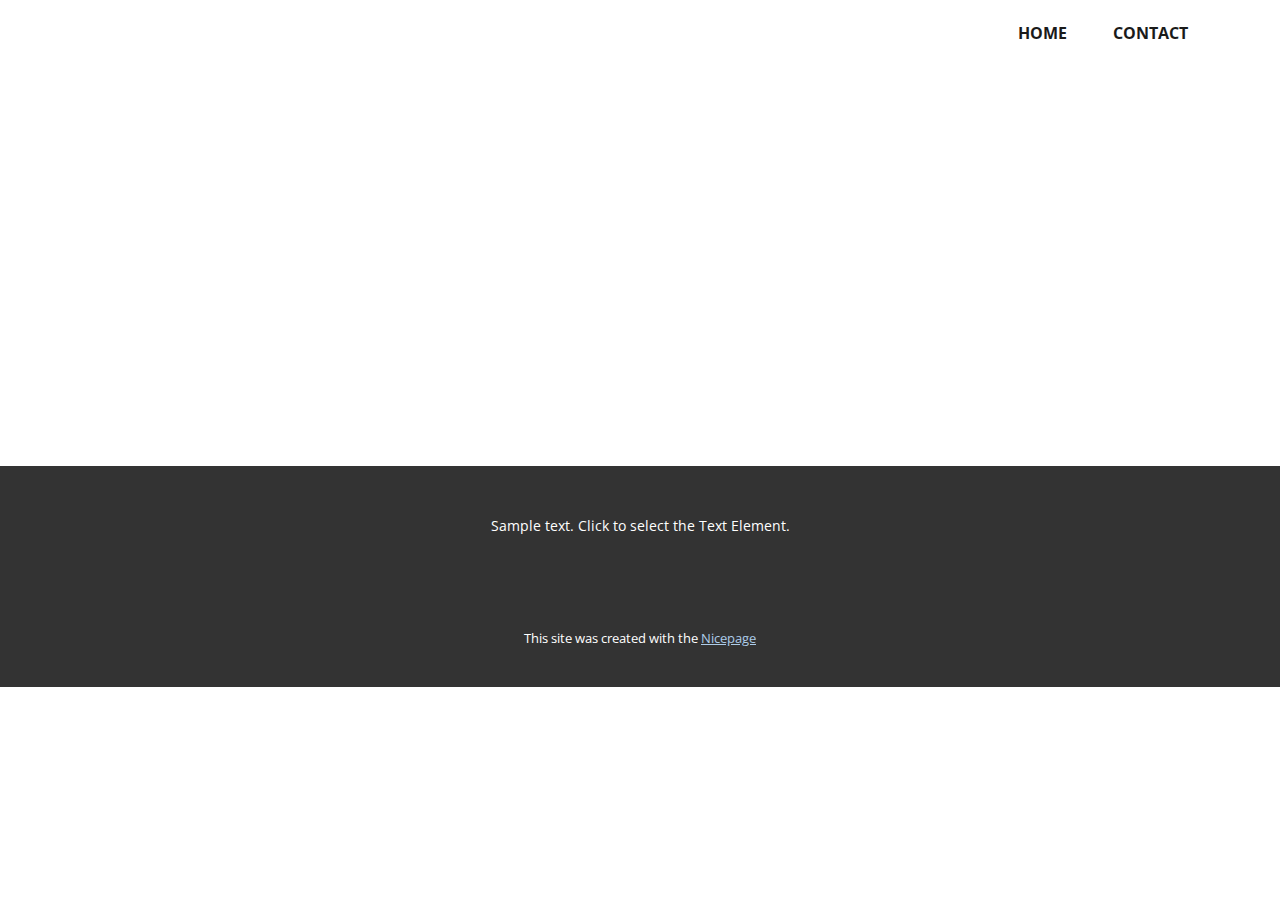
<file: index.html>
<!DOCTYPE html>
<html style="font-size: 16px;" lang="en"><head>
    <meta name="viewport" content="width=device-width, initial-scale=1.0">
    <meta charset="utf-8">
    <meta name="keywords" content="">
    <meta name="description" content="">
    <title>Contact</title>
    <link rel="stylesheet" href="nicepage.css" media="screen">
<link rel="stylesheet" href="index.css" media="screen">
    <script class="u-script" type="text/javascript" src="jquery-1.9.1.min.js" defer=""></script>
    <script class="u-script" type="text/javascript" src="nicepage.js" defer=""></script>
    <meta name="generator" content="Nicepage 7.0.5, nicepage.com">
    <link id="u-theme-google-font" rel="stylesheet" href="https://fonts.googleapis.com/css?family=Roboto:100,100i,300,300i,400,400i,500,500i,700,700i,900,900i|Open+Sans:300,300i,400,400i,500,500i,600,600i,700,700i,800,800i">
    
    
    
    <script type="application/ld+json">{
		"@context": "http://schema.org",
		"@type": "Organization",
		"name": "",
		"url": "/"
}</script>
    <meta name="theme-color" content="#478ac9">
    <meta property="og:title" content="Contact">
    <meta property="og:type" content="website">
    <link rel="canonical" href="/">
  <meta data-intl-tel-input-cdn-path="intlTelInput/"></head>
  <body data-home-page="https://website6391614.nicepage.io/Contact.html?version=7bfa036c-c065-f48a-5ef8-d8e83d94a46c" data-home-page-title="Contact" data-path-to-root="./" data-include-products="false" class="u-body u-xl-mode" data-lang="en"><header class="u-clearfix u-header u-header" id="sec-8c52"><div class="u-clearfix u-sheet u-valign-middle u-sheet-1">
        <nav class="u-menu u-menu-one-level u-offcanvas u-menu-1">
          <div class="menu-collapse" style="font-size: 1rem; letter-spacing: 0px; font-weight: 700; text-transform: uppercase;">
            <a class="u-button-style u-custom-active-border-color u-custom-border u-custom-border-color u-custom-borders u-custom-hover-border-color u-custom-left-right-menu-spacing u-custom-padding-bottom u-custom-text-active-color u-custom-text-color u-custom-text-hover-color u-custom-top-bottom-menu-spacing u-hamburger-link u-nav-link u-text-active-palette-1-base u-text-hover-palette-2-base" href="#">
              <svg class="u-svg-link" viewBox="0 0 24 24"><use xlink:href="#menu-hamburger"></use></svg>
              <svg class="u-svg-content" version="1.1" id="menu-hamburger" viewBox="0 0 16 16" x="0px" y="0px" xmlns:xlink="http://www.w3.org/1999/xlink" xmlns="http://www.w3.org/2000/svg"><g><rect y="1" width="16" height="2"></rect><rect y="7" width="16" height="2"></rect><rect y="13" width="16" height="2"></rect>
</g></svg>
            </a>
          </div>
          <div class="u-custom-menu u-nav-container">
            <ul class="u-nav u-spacing-2 u-unstyled u-nav-1"><li class="u-nav-item"><a class="u-border-2 u-border-active-grey-90 u-border-hover-grey-50 u-button-style u-nav-link u-text-active-grey-90 u-text-grey-90 u-text-hover-grey-90" href="#" style="padding: 10px 20px;">Home</a>
</li><li class="u-nav-item"><a class="u-border-2 u-border-active-grey-90 u-border-hover-grey-50 u-button-style u-nav-link u-text-active-grey-90 u-text-grey-90 u-text-hover-grey-90" href="https://wa.me/+21271465148" style="padding: 10px 20px;">contact</a>
</li></ul>
          </div>
          <div class="u-custom-menu u-nav-container-collapse">
            <div class="u-black u-container-style u-inner-container-layout u-opacity u-opacity-95 u-sidenav">
              <div class="u-inner-container-layout u-sidenav-overflow">
                <div class="u-menu-close"></div>
                <ul class="u-align-center u-nav u-popupmenu-items u-unstyled u-nav-2"><li class="u-nav-item"><a class="u-button-style u-nav-link" href="#">Home</a>
</li><li class="u-nav-item"><a class="u-button-style u-nav-link" href="https://wa.me/+21271465148">contact</a>
</li></ul>
              </div>
            </div>
            <div class="u-black u-menu-overlay u-opacity u-opacity-70"></div>
          </div>
        </nav>
      </div></header>
    <section class="u-clearfix u-section-1" id="sec-5f06">
      <div class="u-clearfix u-sheet u-sheet-1"></div>
    </section>
    
    
    
    <footer class="u-align-center u-clearfix u-container-align-center u-footer u-grey-80 u-footer" id="sec-5be5"><div class="u-clearfix u-sheet u-sheet-1">
        <p class="u-small-text u-text u-text-variant u-text-1">Sample text. Click to select the Text Element.</p>
      </div></footer>
    <section class="u-backlink u-clearfix u-grey-80">
      <p class="u-text">
        <span>This site was created with the </span>
        <a class="u-link" href="https://nicepage.com/" target="_blank" rel="nofollow">
          <span>Nicepage</span>
        </a>
      </p>
    </section>
  
</body></html>
</file>
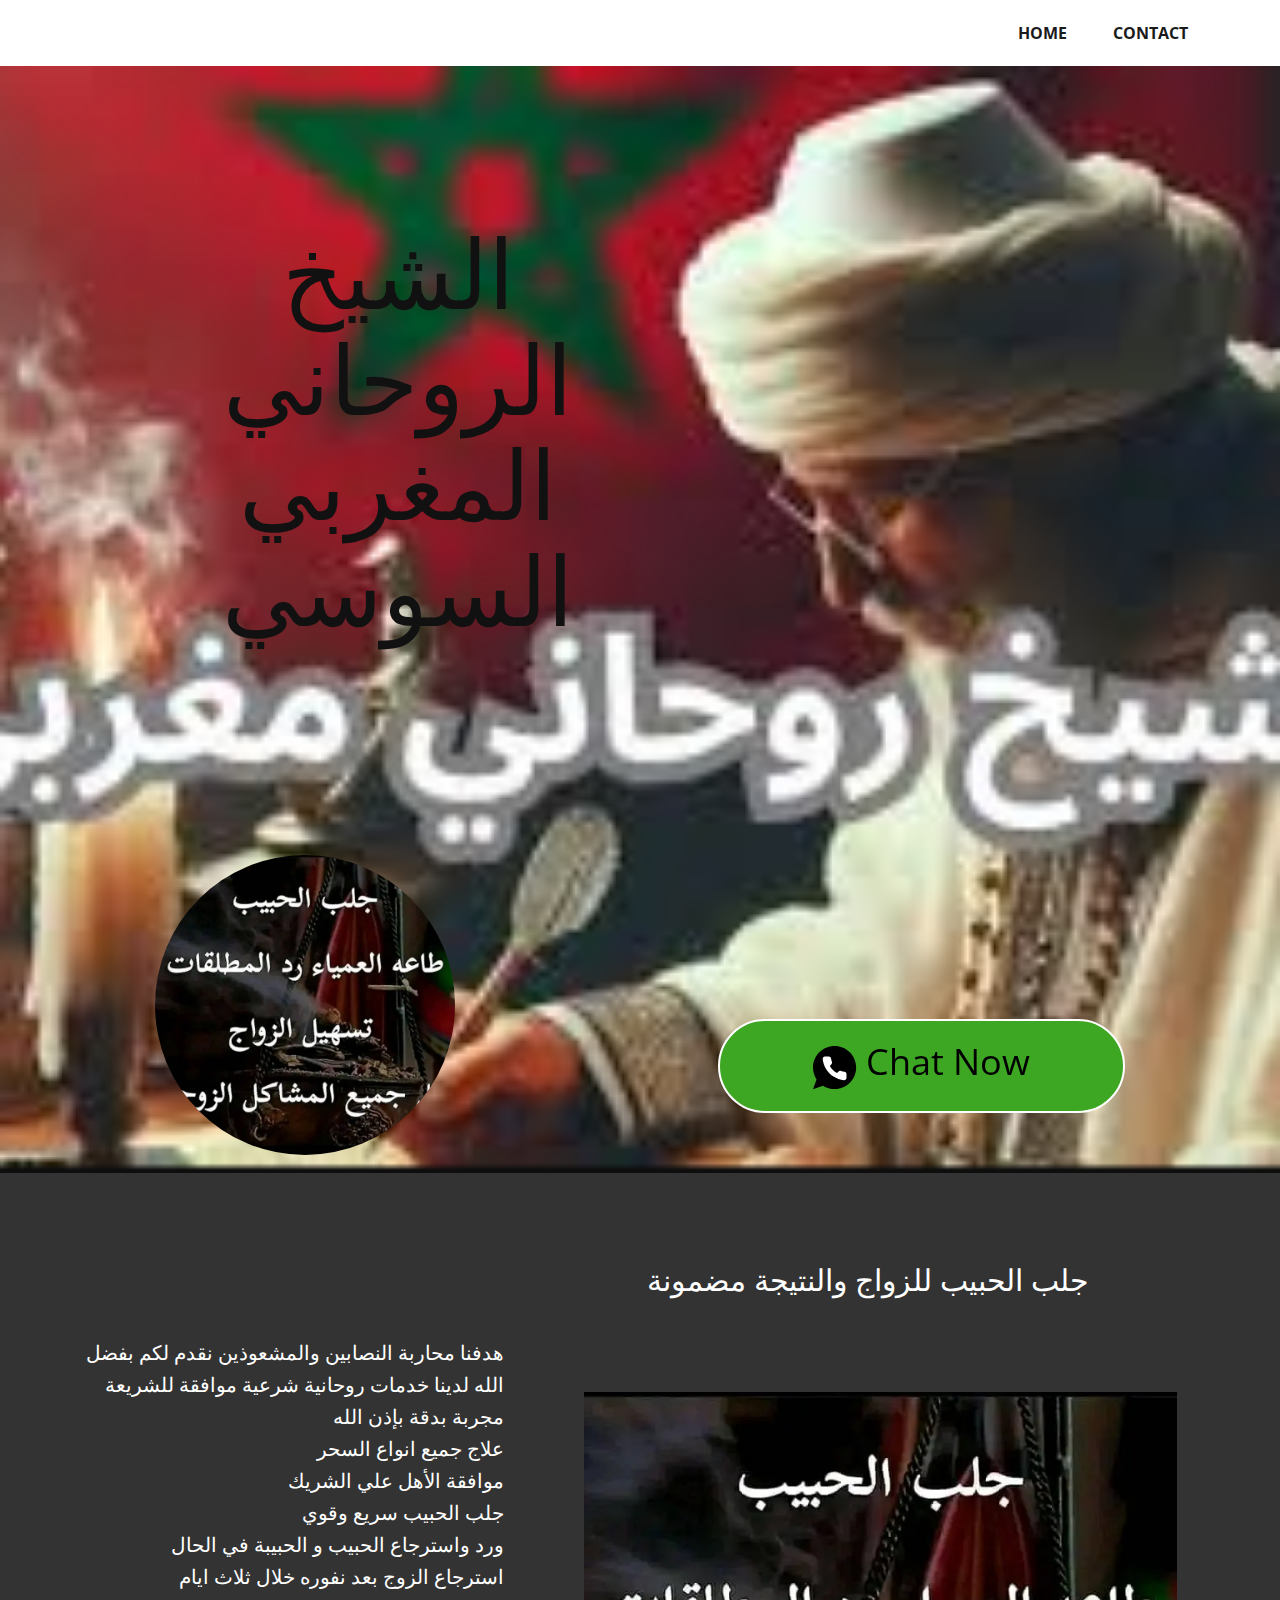
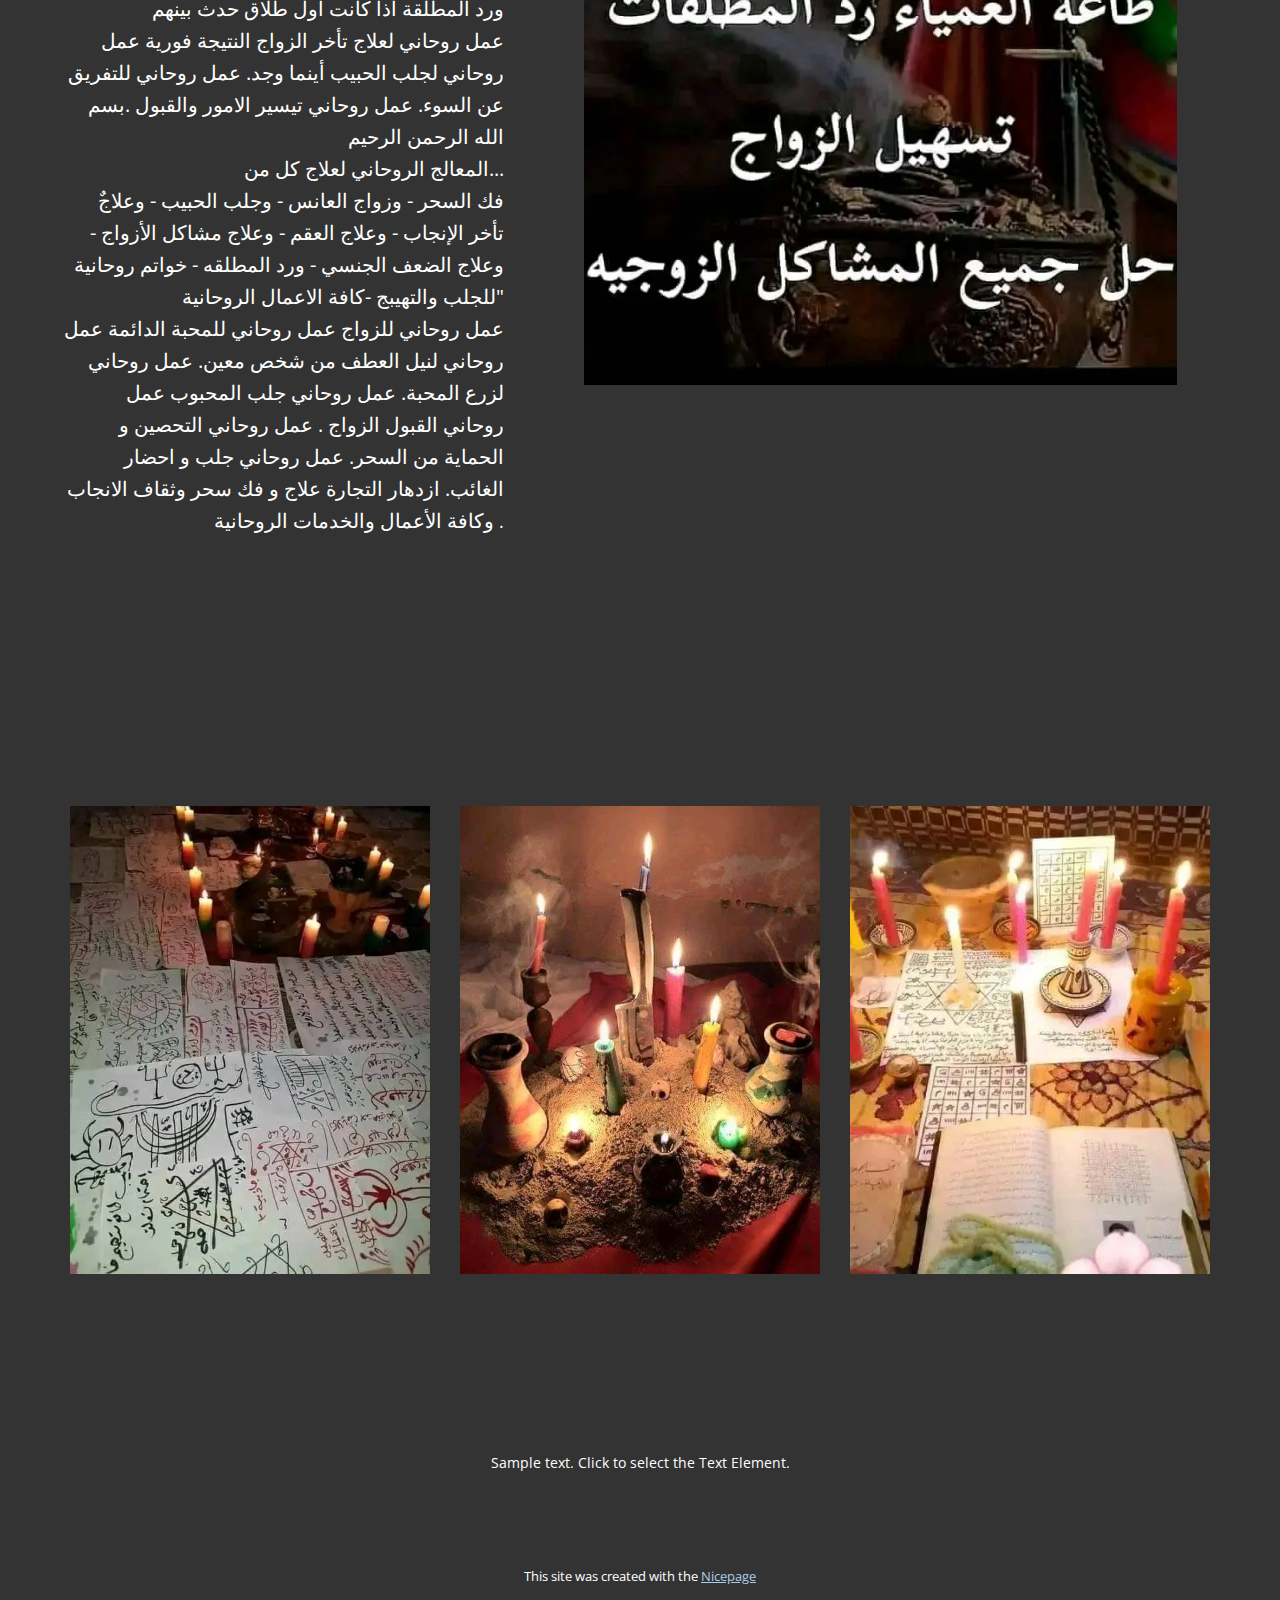
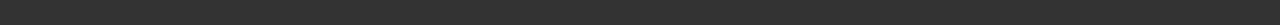
<file: home.html>
<!DOCTYPE html>
<html style="font-size: 16px;" lang="en"><head>
    <meta name="viewport" content="width=device-width, initial-scale=1.0">
    <meta charset="utf-8">
    <meta name="keywords" content="​Sarah Thompson, ​Art in Every Frame">
    <meta name="description" content="">
    <title>home</title>
    <link rel="stylesheet" href="nicepage.css" media="screen">
<link rel="stylesheet" href="home.css" media="screen">
    <script class="u-script" type="text/javascript" src="jquery-1.9.1.min.js" defer=""></script>
    <script class="u-script" type="text/javascript" src="nicepage.js" defer=""></script>
    <meta name="generator" content="Nicepage 7.0.5, nicepage.com">
    <link id="u-theme-google-font" rel="stylesheet" href="https://fonts.googleapis.com/css?family=Roboto:100,100i,300,300i,400,400i,500,500i,700,700i,900,900i|Open+Sans:300,300i,400,400i,500,500i,600,600i,700,700i,800,800i">
    
    
    
    
    
    <script type="application/ld+json">{
		"@context": "http://schema.org",
		"@type": "Organization",
		"name": ""
}</script>
    <meta name="theme-color" content="#478ac9">
    <meta property="og:title" content="home">
    <meta property="og:type" content="website">
  <meta data-intl-tel-input-cdn-path="intlTelInput/"></head>
  <body data-path-to-root="./" data-include-products="false" class="u-body u-xl-mode" data-lang="en"><header class="u-clearfix u-header u-header" id="sec-8c52"><div class="u-clearfix u-sheet u-valign-middle u-sheet-1">
        <nav class="u-menu u-menu-one-level u-offcanvas u-menu-1">
          <div class="menu-collapse" style="font-size: 1rem; letter-spacing: 0px; font-weight: 700; text-transform: uppercase;">
            <a class="u-button-style u-custom-active-border-color u-custom-border u-custom-border-color u-custom-borders u-custom-hover-border-color u-custom-left-right-menu-spacing u-custom-padding-bottom u-custom-text-active-color u-custom-text-color u-custom-text-hover-color u-custom-top-bottom-menu-spacing u-hamburger-link u-nav-link u-text-active-palette-1-base u-text-hover-palette-2-base" href="#">
              <svg class="u-svg-link" viewBox="0 0 24 24"><use xlink:href="#menu-hamburger"></use></svg>
              <svg class="u-svg-content" version="1.1" id="menu-hamburger" viewBox="0 0 16 16" x="0px" y="0px" xmlns:xlink="http://www.w3.org/1999/xlink" xmlns="http://www.w3.org/2000/svg"><g><rect y="1" width="16" height="2"></rect><rect y="7" width="16" height="2"></rect><rect y="13" width="16" height="2"></rect>
</g></svg>
            </a>
          </div>
          <div class="u-custom-menu u-nav-container">
            <ul class="u-nav u-spacing-2 u-unstyled u-nav-1"><li class="u-nav-item"><a class="u-border-2 u-border-active-grey-90 u-border-hover-grey-50 u-button-style u-nav-link u-text-active-grey-90 u-text-grey-90 u-text-hover-grey-90" href="#" style="padding: 10px 20px;">Home</a>
</li><li class="u-nav-item"><a class="u-border-2 u-border-active-grey-90 u-border-hover-grey-50 u-button-style u-nav-link u-text-active-grey-90 u-text-grey-90 u-text-hover-grey-90" href="https://wa.me/+21271465148" style="padding: 10px 20px;">contact</a>
</li></ul>
          </div>
          <div class="u-custom-menu u-nav-container-collapse">
            <div class="u-black u-container-style u-inner-container-layout u-opacity u-opacity-95 u-sidenav">
              <div class="u-inner-container-layout u-sidenav-overflow">
                <div class="u-menu-close"></div>
                <ul class="u-align-center u-nav u-popupmenu-items u-unstyled u-nav-2"><li class="u-nav-item"><a class="u-button-style u-nav-link" href="#">Home</a>
</li><li class="u-nav-item"><a class="u-button-style u-nav-link" href="https://wa.me/+21271465148">contact</a>
</li></ul>
              </div>
            </div>
            <div class="u-black u-menu-overlay u-opacity u-opacity-70"></div>
          </div>
        </nav>
      </div></header>
    <section class="u-clearfix u-image u-section-1" id="sec-2c8a">
      <div class="u-clearfix u-sheet u-sheet-1">
        <h1 class="u-align-center u-text u-text-1" data-animation-name="customAnimationIn" data-animation-duration="2000" data-animation-delay="0"> الشيخ الروحاني المغربي السوسي<a href="https://site21314529.nicepage.io/?gtm_debug=1732120938212#" class="u-active-none u-border-none u-btn u-button-style u-hover-none u-none u-text-palette-1-base u-btn-1"></a>
        </h1>
        <img class="u-image u-image-circle u-preserve-proportions u-image-1" src="images/1446-05-1411.42.28_25cbf0f3.jpg" alt="" data-image-width="720" data-image-height="720">
        <div class="u-align-center u-border-2 u-border-white u-container-align-center u-container-style u-custom-color-1 u-group u-radius u-shape-round u-group-1" data-animation-name="customAnimationIn" data-animation-duration="2000" data-animation-delay="0">
          <div class="u-container-layout u-valign-middle u-container-layout-1">
            <a href="https://wa.me/+21271465148" class="u-active-none u-btn u-button-style u-hover-none u-none u-text-black u-text-hover-palette-2-base u-btn-2"><span class="u-icon u-icon-1"><svg xmlns="http://www.w3.org/2000/svg" xmlns:xlink="http://www.w3.org/1999/xlink" version="1.1" xml:space="preserve" class="u-svg-content" viewBox="0 0 512 512" x="0px" y="0px" style="width: 1em; height: 1em;"><path style="fill:currentColor;" d="M256,0C114.617,0,0,114.617,0,256c0,52.03,15.563,100.414,42.231,140.818L0,512l119.128-39.706  C158.72,497.399,205.639,512,256,512c141.383,0,256-114.617,256-256S397.383,0,256,0z"></path><path style="fill:#FFFFFF;" d="M397.233,335.078V377.6c0.062,15.66-12.606,28.398-28.292,28.469c-0.892,0-1.783-0.035-2.675-0.115  c-43.705-4.74-85.689-19.641-122.571-43.52c-34.313-21.76-63.409-50.803-85.222-85.054c-24.002-36.979-38.938-79.086-43.599-122.898  c-1.412-15.59,10.108-29.378,25.732-30.791c0.847-0.062,1.686-0.106,2.534-0.106h42.611c14.257-0.141,26.412,10.293,28.407,24.382  c1.801,13.612,5.138,26.968,9.94,39.83c3.902,10.364,1.404,22.042-6.391,29.908l-18.035,17.999  c20.215,35.487,49.664,64.874,85.221,85.054l18.035-17.999c7.883-7.786,19.588-10.275,29.97-6.382  c12.888,4.802,26.271,8.13,39.91,9.922C387.09,308.312,397.594,320.689,397.233,335.078z"></path></svg></span>&nbsp;Chat Now
            </a>
          </div>
        </div>
      </div>
    </section>
    <section class="u-clearfix u-grey-80 u-section-2" id="sec-37a1">
      <div class="u-clearfix u-sheet u-valign-middle u-sheet-1">
        <div class="data-layout-selected u-clearfix u-expanded-width u-layout-wrap u-layout-wrap-1">
          <div class="u-layout">
            <div class="u-layout-row">
              <div class="u-container-style u-layout-cell u-size-24 u-layout-cell-1">
                <div class="u-container-layout u-container-layout-1">
                  <p class="u-align-right u-text u-text-1">
                    <span style="font-size: 1.25rem;"> هدفنا محاربة النصابين والمشعوذين نقدم لكم بفضل الله لدينا خدمات روحانية شرعية موافقة للشريعة مجربة بدقة بإذن الله<br>علاج جميع انواع السحر<br>موافقة الأهل علي الشريك<br>جلب الحبيب سريع وقوي<br>ورد واسترجاع الحبيب و الحبيبة في الحال<br>استرجاع الزوج بعد نفوره خلال ثلاث ايام<br>ورد المطلقة اذا كانت اول طلاق حدث بينهم<br>عمل روحاني لعلاج تأخر الزواج النتيجة فورية عمل روحاني لجلب الحبيب أينما وجد. عمل روحاني للتفريق عن السوء. عمل روحاني تيسير الامور والقبول .بسم الله الرحمن الرحيم<br>المعالج الروحاني لعلاج كل من...<br>ٌفك السحر - وزواج العانس - وجلب الحبيب - وعلاج تأخر الإنجاب - وعلاج العقم - وعلاج مشاكل الأزواج - وعلاج الضعف الجنسي - ورد المطلقه -&nbsp;خواتم روحانية للجلب والتهيبج -كافة الاعمال الروحانية"<br>عمل روحاني للزواج عمل روحاني للمحبة الدائمة عمل روحاني لنيل العطف من شخص معين. عمل روحاني لزرع المحبة. عمل روحاني جلب المحبوب عمل روحاني القبول الزواج . عمل روحاني التحصين و الحماية من السحر. عمل روحاني جلب و احضار الغائب. ازدهار التجارة علاج و فك سحر وثقاف الانجاب وكافة الأعمال والخدمات الروحانية
                    </span>.<span style="font-size: 1.25rem;"></span>
                  </p>
                </div>
              </div>
              <div class="u-align-right u-container-align-right u-container-style u-layout-cell u-size-36 u-layout-cell-2">
                <div class="u-container-layout u-container-layout-2">
                  <p class="u-align-center u-text u-text-2"> جلب الحبيب للزواج والنتيجة مضمونة</p>
                  <img class="u-image u-image-default u-preserve-proportions u-image-1" src="images/1446-05-1411.42.28_25cbf0f3.jpg" alt="" data-image-width="720" data-image-height="720">
                </div>
              </div>
            </div>
          </div>
        </div>
      </div>
    </section>
    <section class="u-clearfix u-grey-80 u-section-3" id="sec-fb99">
      <div class="u-clearfix u-sheet u-sheet-1">
        <div class="u-expanded-width u-gallery u-layout-grid u-lightbox u-no-transition u-show-text-none u-gallery-1">
          <div class="u-gallery-inner u-gallery-inner-1">
            <div class="u-effect-hover-zoom u-gallery-item">
              <div class="u-back-slide" data-image-width="540" data-image-height="720">
                <img class="u-back-image u-expanded" src="images/1446-05-1411.42.28_d764c1e7.jpg">
              </div>
              <div class="u-over-slide u-shading u-over-slide-1"></div>
            </div>
            <div class="u-effect-hover-zoom u-gallery-item">
              <div class="u-back-slide" data-image-width="540" data-image-height="720">
                <img class="u-back-image u-expanded" src="images/1446-05-1411.42.29_d849a8c4.jpg">
              </div>
              <div class="u-over-slide u-shading u-over-slide-2"></div>
            </div>
            <div class="u-effect-hover-zoom u-gallery-item">
              <div class="u-back-slide" data-image-width="720" data-image-height="540">
                <img class="u-back-image u-expanded" src="images/1446-05-1411.42.29_555c2f8a.jpg">
              </div>
              <div class="u-over-slide u-shading u-over-slide-3"></div>
            </div>
          </div>
        </div>
      </div>
    </section>
    
    
    
    <footer class="u-align-center u-clearfix u-container-align-center u-footer u-grey-80 u-footer" id="sec-5be5"><div class="u-clearfix u-sheet u-sheet-1">
        <p class="u-small-text u-text u-text-variant u-text-1">Sample text. Click to select the Text Element.</p>
      </div></footer>
    <section class="u-backlink u-clearfix u-grey-80">
      <p class="u-text">
        <span>This site was created with the </span>
        <a class="u-link" href="https://nicepage.com/" target="_blank" rel="nofollow">
          <span>Nicepage</span>
        </a>
      </p>
    </section>
  
</body></html>
</file>
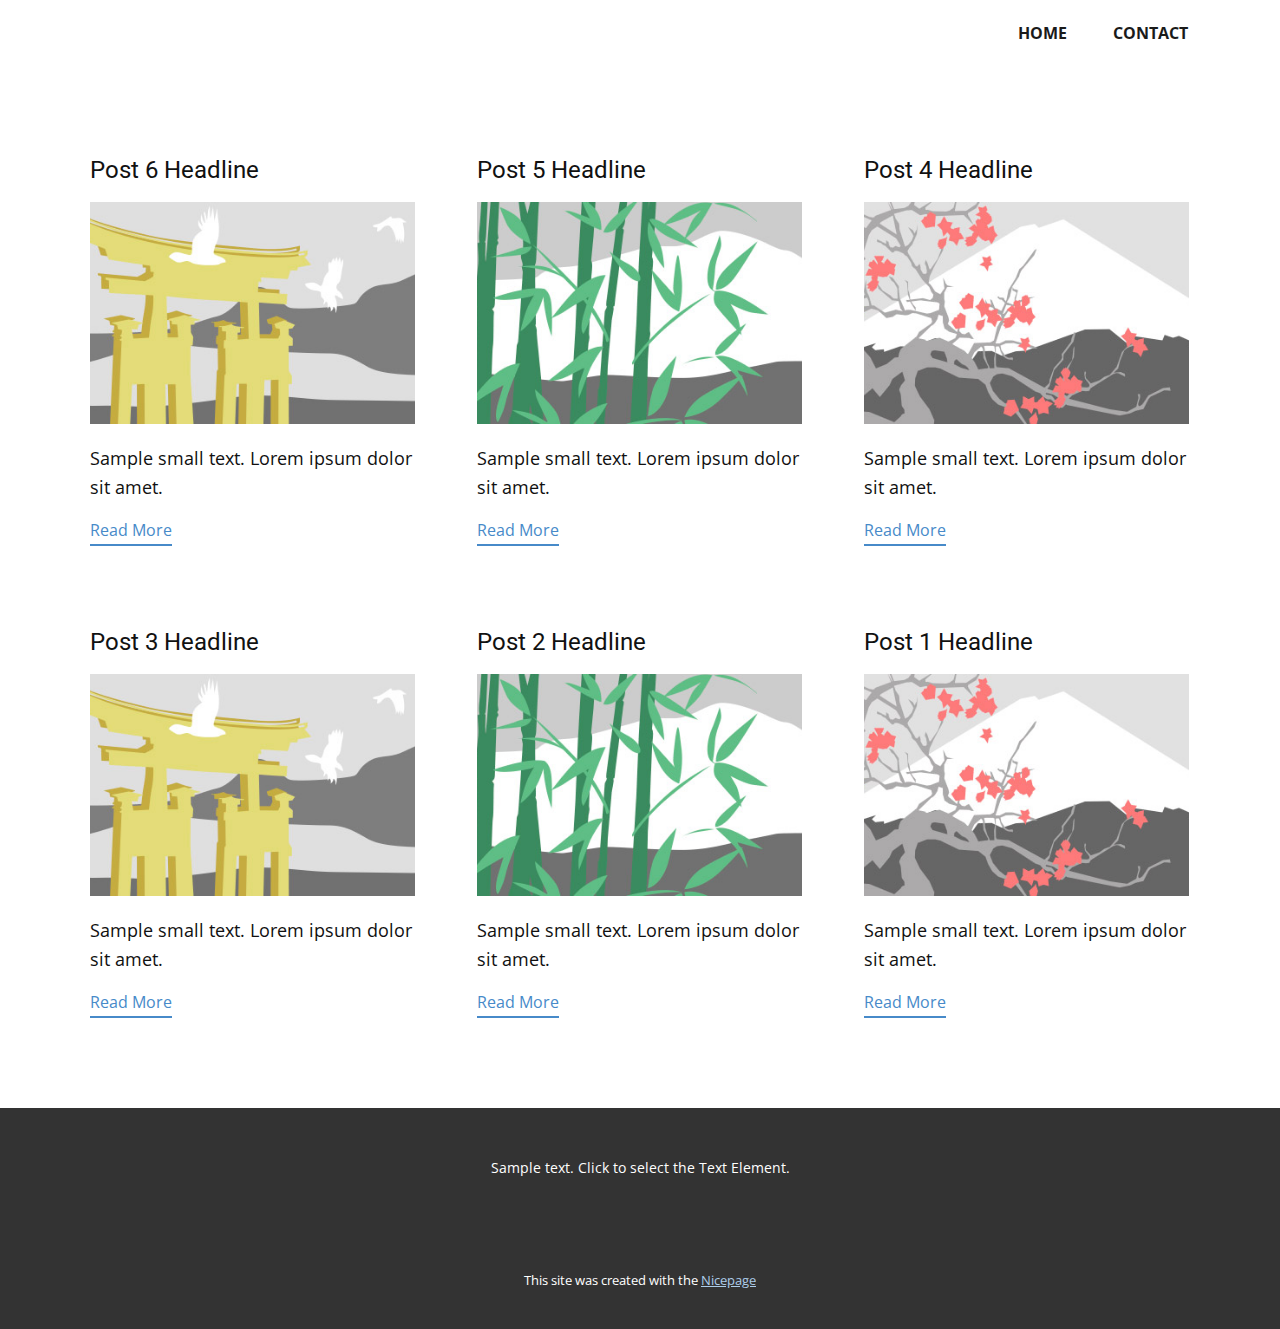
<file: blog/blog.html>
<!DOCTYPE html>
<html style="font-size: 16px;" lang="en"><head>
    <meta name="viewport" content="width=device-width, initial-scale=1.0">
    <meta charset="utf-8">
    <meta name="keywords" content="">
    <meta name="description" content="">
    <title>Blog</title>
    <link rel="stylesheet" href="../nicepage.css" media="screen">
<link rel="stylesheet" href="../Blog-Template.css" media="screen">
    <script class="u-script" type="text/javascript" src="../jquery-1.9.1.min.js" defer=""></script>
    <script class="u-script" type="text/javascript" src="../nicepage.js" defer=""></script>
    <meta name="generator" content="Nicepage 7.0.5, nicepage.com">
    <link id="u-theme-google-font" rel="stylesheet" href="https://fonts.googleapis.com/css?family=Roboto:100,100i,300,300i,400,400i,500,500i,700,700i,900,900i|Open+Sans:300,300i,400,400i,500,500i,600,600i,700,700i,800,800i">
    
    
    
    <script type="application/ld+json">{
		"@context": "http://schema.org",
		"@type": "Organization",
		"name": ""
}</script>
    <meta name="theme-color" content="#478ac9">
  <meta data-intl-tel-input-cdn-path="intlTelInput/"></head>
  <body data-path-to-root="./" data-include-products="false" class="u-body u-xl-mode" data-lang="en"><header class="u-clearfix u-header u-header" id="sec-8c52"><div class="u-clearfix u-sheet u-valign-middle u-sheet-1">
        <nav class="u-menu u-menu-one-level u-offcanvas u-menu-1">
          <div class="menu-collapse" style="font-size: 1rem; letter-spacing: 0px; font-weight: 700; text-transform: uppercase;">
            <a class="u-button-style u-custom-active-border-color u-custom-border u-custom-border-color u-custom-borders u-custom-hover-border-color u-custom-left-right-menu-spacing u-custom-padding-bottom u-custom-text-active-color u-custom-text-color u-custom-text-hover-color u-custom-top-bottom-menu-spacing u-hamburger-link u-nav-link u-text-active-palette-1-base u-text-hover-palette-2-base" href="#">
              <svg class="u-svg-link" viewBox="0 0 24 24"><use xlink:href="#menu-hamburger"></use></svg>
              <svg class="u-svg-content" version="1.1" id="menu-hamburger" viewBox="0 0 16 16" x="0px" y="0px" xmlns:xlink="http://www.w3.org/1999/xlink" xmlns="http://www.w3.org/2000/svg"><g><rect y="1" width="16" height="2"></rect><rect y="7" width="16" height="2"></rect><rect y="13" width="16" height="2"></rect>
</g></svg>
            </a>
          </div>
          <div class="u-custom-menu u-nav-container">
            <ul class="u-nav u-spacing-2 u-unstyled u-nav-1"><li class="u-nav-item"><a class="u-border-2 u-border-active-grey-90 u-border-hover-grey-50 u-button-style u-nav-link u-text-active-grey-90 u-text-grey-90 u-text-hover-grey-90" href="#" style="padding: 10px 20px;">Home</a>
</li><li class="u-nav-item"><a class="u-border-2 u-border-active-grey-90 u-border-hover-grey-50 u-button-style u-nav-link u-text-active-grey-90 u-text-grey-90 u-text-hover-grey-90" href="https://wa.me/+21271465148" style="padding: 10px 20px;">contact</a>
</li></ul>
          </div>
          <div class="u-custom-menu u-nav-container-collapse">
            <div class="u-black u-container-style u-inner-container-layout u-opacity u-opacity-95 u-sidenav">
              <div class="u-inner-container-layout u-sidenav-overflow">
                <div class="u-menu-close"></div>
                <ul class="u-align-center u-nav u-popupmenu-items u-unstyled u-nav-2"><li class="u-nav-item"><a class="u-button-style u-nav-link" href="#">Home</a>
</li><li class="u-nav-item"><a class="u-button-style u-nav-link" href="https://wa.me/+21271465148">contact</a>
</li></ul>
              </div>
            </div>
            <div class="u-black u-menu-overlay u-opacity u-opacity-70"></div>
          </div>
        </nav>
      </div></header>
    <section class="u-clearfix u-section-1" id="sec-714f">
      <div class="u-clearfix u-sheet u-valign-middle u-sheet-1"><!--blog--><!--blog_options_json--><!--{"type":"Recent","source":"","tags":"","count":""}--><!--/blog_options_json-->
        <div class="u-blog u-expanded-width u-repeater u-repeater-1"><!--blog_post-->
          <div class="u-blog-post u-container-style u-repeater-item u-white u-repeater-item-1">
            <div class="u-container-layout u-similar-container u-valign-top u-container-layout-1"><!--blog_post_header-->
              <h4 class="u-blog-control u-text u-text-1">
                <a class="u-post-header-link" href="../blog/post-5.html">Post 6 Headline</a>
              </h4><!--/blog_post_header--><!--blog_post_image-->
              <a class="u-post-header-link" href="../blog/post-5.html"><img alt="" class="u-blog-control u-expanded-width u-image u-image-default u-image-1" src="../images/8ad73f3c.jpeg"></a><!--/blog_post_image--><!--blog_post_content-->
              <div class="u-blog-control u-post-content u-text u-text-2 fr-view">Sample small text. Lorem ipsum dolor sit amet.</div><!--/blog_post_content--><!--blog_post_readmore-->
              <a href="../blog/post-5.html" class="u-blog-control u-border-2 u-border-palette-1-base u-btn u-btn-rectangle u-button-style u-none u-btn-1"><!--blog_post_readmore_content--><!--options_json--><!--{"content":"","defaultValue":"Read More"}--><!--/options_json-->Read More<!--/blog_post_readmore_content--></a><!--/blog_post_readmore-->
            </div>
          </div><div class="u-blog-post u-container-style u-repeater-item u-video-cover u-white">
            <div class="u-container-layout u-similar-container u-valign-top u-container-layout-2"><!--blog_post_header-->
              <h4 class="u-blog-control u-text u-text-3">
                <a class="u-post-header-link" href="../blog/post-4.html">Post 5 Headline</a>
              </h4><!--/blog_post_header--><!--blog_post_image-->
              <a class="u-post-header-link" href="../blog/post-4.html"><img alt="" class="u-blog-control u-expanded-width u-image u-image-default u-image-2" src="../images/68f64b9d.jpeg"></a><!--/blog_post_image--><!--blog_post_content-->
              <div class="u-blog-control u-post-content u-text u-text-4 fr-view">Sample small text. Lorem ipsum dolor sit amet.</div><!--/blog_post_content--><!--blog_post_readmore-->
              <a href="../blog/post-4.html" class="u-blog-control u-border-2 u-border-palette-1-base u-btn u-btn-rectangle u-button-style u-none u-btn-2"><!--blog_post_readmore_content--><!--options_json--><!--{"content":"","defaultValue":"Read More"}--><!--/options_json-->Read More<!--/blog_post_readmore_content--></a><!--/blog_post_readmore-->
            </div>
          </div><div class="u-blog-post u-container-style u-repeater-item u-video-cover u-white">
            <div class="u-container-layout u-similar-container u-valign-top u-container-layout-3"><!--blog_post_header-->
              <h4 class="u-blog-control u-text u-text-5">
                <a class="u-post-header-link" href="../blog/post-3.html">Post 4 Headline</a>
              </h4><!--/blog_post_header--><!--blog_post_image-->
              <a class="u-post-header-link" href="../blog/post-3.html"><img alt="" class="u-blog-control u-expanded-width u-image u-image-default u-image-3" src="../images/0fd3416c.jpeg"></a><!--/blog_post_image--><!--blog_post_content-->
              <div class="u-blog-control u-post-content u-text u-text-6 fr-view">Sample small text. Lorem ipsum dolor sit amet.</div><!--/blog_post_content--><!--blog_post_readmore-->
              <a href="../blog/post-3.html" class="u-blog-control u-border-2 u-border-palette-1-base u-btn u-btn-rectangle u-button-style u-none u-btn-3"><!--blog_post_readmore_content--><!--options_json--><!--{"content":"","defaultValue":"Read More"}--><!--/options_json-->Read More<!--/blog_post_readmore_content--></a><!--/blog_post_readmore-->
            </div>
          </div><div class="u-blog-post u-container-style u-repeater-item u-white u-repeater-item-1">
            <div class="u-container-layout u-similar-container u-valign-top u-container-layout-1"><!--blog_post_header-->
              <h4 class="u-blog-control u-text u-text-1">
                <a class="u-post-header-link" href="../blog/post-2.html">Post 3 Headline</a>
              </h4><!--/blog_post_header--><!--blog_post_image-->
              <a class="u-post-header-link" href="../blog/post-2.html"><img alt="" class="u-blog-control u-expanded-width u-image u-image-default u-image-1" src="../images/8ad73f3c.jpeg"></a><!--/blog_post_image--><!--blog_post_content-->
              <div class="u-blog-control u-post-content u-text u-text-2 fr-view">Sample small text. Lorem ipsum dolor sit amet.</div><!--/blog_post_content--><!--blog_post_readmore-->
              <a href="../blog/post-2.html" class="u-blog-control u-border-2 u-border-palette-1-base u-btn u-btn-rectangle u-button-style u-none u-btn-1"><!--blog_post_readmore_content--><!--options_json--><!--{"content":"","defaultValue":"Read More"}--><!--/options_json-->Read More<!--/blog_post_readmore_content--></a><!--/blog_post_readmore-->
            </div>
          </div><div class="u-blog-post u-container-style u-repeater-item u-video-cover u-white">
            <div class="u-container-layout u-similar-container u-valign-top u-container-layout-2"><!--blog_post_header-->
              <h4 class="u-blog-control u-text u-text-3">
                <a class="u-post-header-link" href="../blog/post-1.html">Post 2 Headline</a>
              </h4><!--/blog_post_header--><!--blog_post_image-->
              <a class="u-post-header-link" href="../blog/post-1.html"><img alt="" class="u-blog-control u-expanded-width u-image u-image-default u-image-2" src="../images/68f64b9d.jpeg"></a><!--/blog_post_image--><!--blog_post_content-->
              <div class="u-blog-control u-post-content u-text u-text-4 fr-view">Sample small text. Lorem ipsum dolor sit amet.</div><!--/blog_post_content--><!--blog_post_readmore-->
              <a href="../blog/post-1.html" class="u-blog-control u-border-2 u-border-palette-1-base u-btn u-btn-rectangle u-button-style u-none u-btn-2"><!--blog_post_readmore_content--><!--options_json--><!--{"content":"","defaultValue":"Read More"}--><!--/options_json-->Read More<!--/blog_post_readmore_content--></a><!--/blog_post_readmore-->
            </div>
          </div><div class="u-blog-post u-container-style u-repeater-item u-video-cover u-white">
            <div class="u-container-layout u-similar-container u-valign-top u-container-layout-3"><!--blog_post_header-->
              <h4 class="u-blog-control u-text u-text-5">
                <a class="u-post-header-link" href="../blog/post.html">Post 1 Headline</a>
              </h4><!--/blog_post_header--><!--blog_post_image-->
              <a class="u-post-header-link" href="../blog/post.html"><img alt="" class="u-blog-control u-expanded-width u-image u-image-default u-image-3" src="../images/0fd3416c.jpeg"></a><!--/blog_post_image--><!--blog_post_content-->
              <div class="u-blog-control u-post-content u-text u-text-6 fr-view">Sample small text. Lorem ipsum dolor sit amet.</div><!--/blog_post_content--><!--blog_post_readmore-->
              <a href="../blog/post.html" class="u-blog-control u-border-2 u-border-palette-1-base u-btn u-btn-rectangle u-button-style u-none u-btn-3"><!--blog_post_readmore_content--><!--options_json--><!--{"content":"","defaultValue":"Read More"}--><!--/options_json-->Read More<!--/blog_post_readmore_content--></a><!--/blog_post_readmore-->
            </div>
          </div><!--/blog_post--><!--blog_post-->
          <!--/blog_post--><!--blog_post-->
          <!--/blog_post-->
        </div><!--/blog-->
      </div>
    </section>
    
    
    
    <footer class="u-align-center u-clearfix u-container-align-center u-footer u-grey-80 u-footer" id="sec-5be5"><div class="u-clearfix u-sheet u-sheet-1">
        <p class="u-small-text u-text u-text-variant u-text-1">Sample text. Click to select the Text Element.</p>
      </div></footer>
    <section class="u-backlink u-clearfix u-grey-80">
      <p class="u-text">
        <span>This site was created with the </span>
        <a class="u-link" href="https://nicepage.com/" target="_blank" rel="nofollow">
          <span>Nicepage</span>
        </a>
      </p>
    </section>
  
</body></html>
</file>
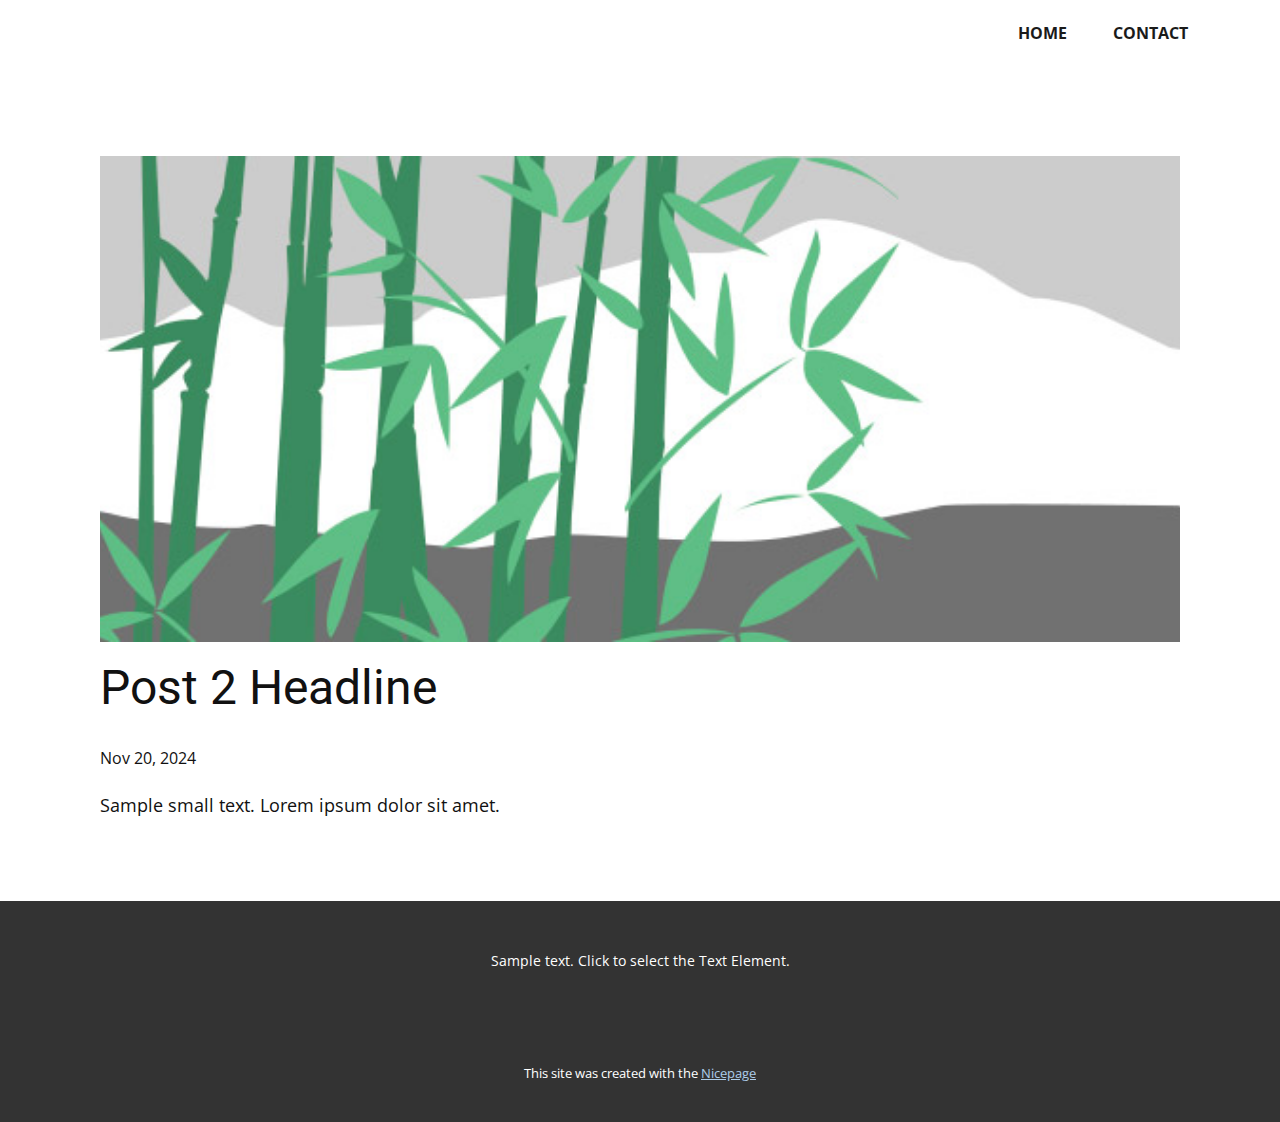
<file: blog/post-1.html>
<!DOCTYPE html>
<html style="font-size: 16px;" lang="en"><head>
    <meta name="viewport" content="width=device-width, initial-scale=1.0">
    <meta charset="utf-8">
    <meta name="keywords" content="Post 1 Headline">
    <meta name="description" content="">
    <title>Post 2 Headline</title>
    <link rel="stylesheet" href="../nicepage.css" media="screen">
<link rel="stylesheet" href="../Post-Template.css" media="screen">
    <script class="u-script" type="text/javascript" src="../jquery-1.9.1.min.js" defer=""></script>
    <script class="u-script" type="text/javascript" src="../nicepage.js" defer=""></script>
    <meta name="generator" content="Nicepage 7.0.5, nicepage.com">
    <link id="u-theme-google-font" rel="stylesheet" href="https://fonts.googleapis.com/css?family=Roboto:100,100i,300,300i,400,400i,500,500i,700,700i,900,900i|Open+Sans:300,300i,400,400i,500,500i,600,600i,700,700i,800,800i">
    
    
    
    <script type="application/ld+json">{
		"@context": "http://schema.org",
		"@type": "Organization",
		"name": ""
}</script>
    <meta name="theme-color" content="#478ac9">
  <meta data-intl-tel-input-cdn-path="intlTelInput/"></head>
  <body data-path-to-root="./" data-include-products="false" class="u-body u-xl-mode" data-lang="en"><header class="u-clearfix u-header u-header" id="sec-8c52"><div class="u-clearfix u-sheet u-valign-middle u-sheet-1">
        <nav class="u-menu u-menu-one-level u-offcanvas u-menu-1">
          <div class="menu-collapse" style="font-size: 1rem; letter-spacing: 0px; font-weight: 700; text-transform: uppercase;">
            <a class="u-button-style u-custom-active-border-color u-custom-border u-custom-border-color u-custom-borders u-custom-hover-border-color u-custom-left-right-menu-spacing u-custom-padding-bottom u-custom-text-active-color u-custom-text-color u-custom-text-hover-color u-custom-top-bottom-menu-spacing u-hamburger-link u-nav-link u-text-active-palette-1-base u-text-hover-palette-2-base" href="#">
              <svg class="u-svg-link" viewBox="0 0 24 24"><use xlink:href="#menu-hamburger"></use></svg>
              <svg class="u-svg-content" version="1.1" id="menu-hamburger" viewBox="0 0 16 16" x="0px" y="0px" xmlns:xlink="http://www.w3.org/1999/xlink" xmlns="http://www.w3.org/2000/svg"><g><rect y="1" width="16" height="2"></rect><rect y="7" width="16" height="2"></rect><rect y="13" width="16" height="2"></rect>
</g></svg>
            </a>
          </div>
          <div class="u-custom-menu u-nav-container">
            <ul class="u-nav u-spacing-2 u-unstyled u-nav-1"><li class="u-nav-item"><a class="u-border-2 u-border-active-grey-90 u-border-hover-grey-50 u-button-style u-nav-link u-text-active-grey-90 u-text-grey-90 u-text-hover-grey-90" href="#" style="padding: 10px 20px;">Home</a>
</li><li class="u-nav-item"><a class="u-border-2 u-border-active-grey-90 u-border-hover-grey-50 u-button-style u-nav-link u-text-active-grey-90 u-text-grey-90 u-text-hover-grey-90" href="https://wa.me/+21271465148" style="padding: 10px 20px;">contact</a>
</li></ul>
          </div>
          <div class="u-custom-menu u-nav-container-collapse">
            <div class="u-black u-container-style u-inner-container-layout u-opacity u-opacity-95 u-sidenav">
              <div class="u-inner-container-layout u-sidenav-overflow">
                <div class="u-menu-close"></div>
                <ul class="u-align-center u-nav u-popupmenu-items u-unstyled u-nav-2"><li class="u-nav-item"><a class="u-button-style u-nav-link" href="#">Home</a>
</li><li class="u-nav-item"><a class="u-button-style u-nav-link" href="https://wa.me/+21271465148">contact</a>
</li></ul>
              </div>
            </div>
            <div class="u-black u-menu-overlay u-opacity u-opacity-70"></div>
          </div>
        </nav>
      </div></header>
    <section class="u-align-center u-clearfix u-section-1" id="sec-a401">
      <div class="u-clearfix u-sheet u-valign-middle-md u-valign-middle-sm u-valign-middle-xs u-sheet-1"><!--post_details--><!--post_details_options_json--><!--{"source":""}--><!--/post_details_options_json--><!--blog_post-->
        <div class="u-container-style u-expanded-width u-post-details u-post-details-1">
          <div class="u-container-layout u-valign-middle u-container-layout-1"><!--blog_post_image-->
            <img alt="" class="u-blog-control u-expanded-width u-image u-image-default u-image-1" src="../images/68f64b9d.jpeg"><!--/blog_post_image--><!--blog_post_header-->
            <h2 class="u-blog-control u-text u-text-1">Post 2 Headline</h2><!--/blog_post_header--><!--blog_post_metadata-->
            <div class="u-blog-control u-metadata u-metadata-1"><!--blog_post_metadata_date-->
              <span class="u-meta-date u-meta-icon">Nov 20, 2024</span><!--/blog_post_metadata_date--><!--blog_post_metadata_category-->
              <!--/blog_post_metadata_category--><!--blog_post_metadata_comments-->
              <!--/blog_post_metadata_comments-->
            </div><!--/blog_post_metadata--><!--blog_post_content-->
            <div class="u-align-justify u-blog-control u-post-content u-text u-text-2 fr-view">
  <p>Sample small text. Lorem ipsum dolor sit amet.</p>
  </div><!--/blog_post_content-->
          </div>
        </div><!--/blog_post--><!--/post_details-->
      </div>
    </section>
    
    
    
    <footer class="u-align-center u-clearfix u-container-align-center u-footer u-grey-80 u-footer" id="sec-5be5"><div class="u-clearfix u-sheet u-sheet-1">
        <p class="u-small-text u-text u-text-variant u-text-1">Sample text. Click to select the Text Element.</p>
      </div></footer>
    <section class="u-backlink u-clearfix u-grey-80">
      <p class="u-text">
        <span>This site was created with the </span>
        <a class="u-link" href="https://nicepage.com/" target="_blank" rel="nofollow">
          <span>Nicepage</span>
        </a>
      </p>
    </section>
  
</body></html>
</file>
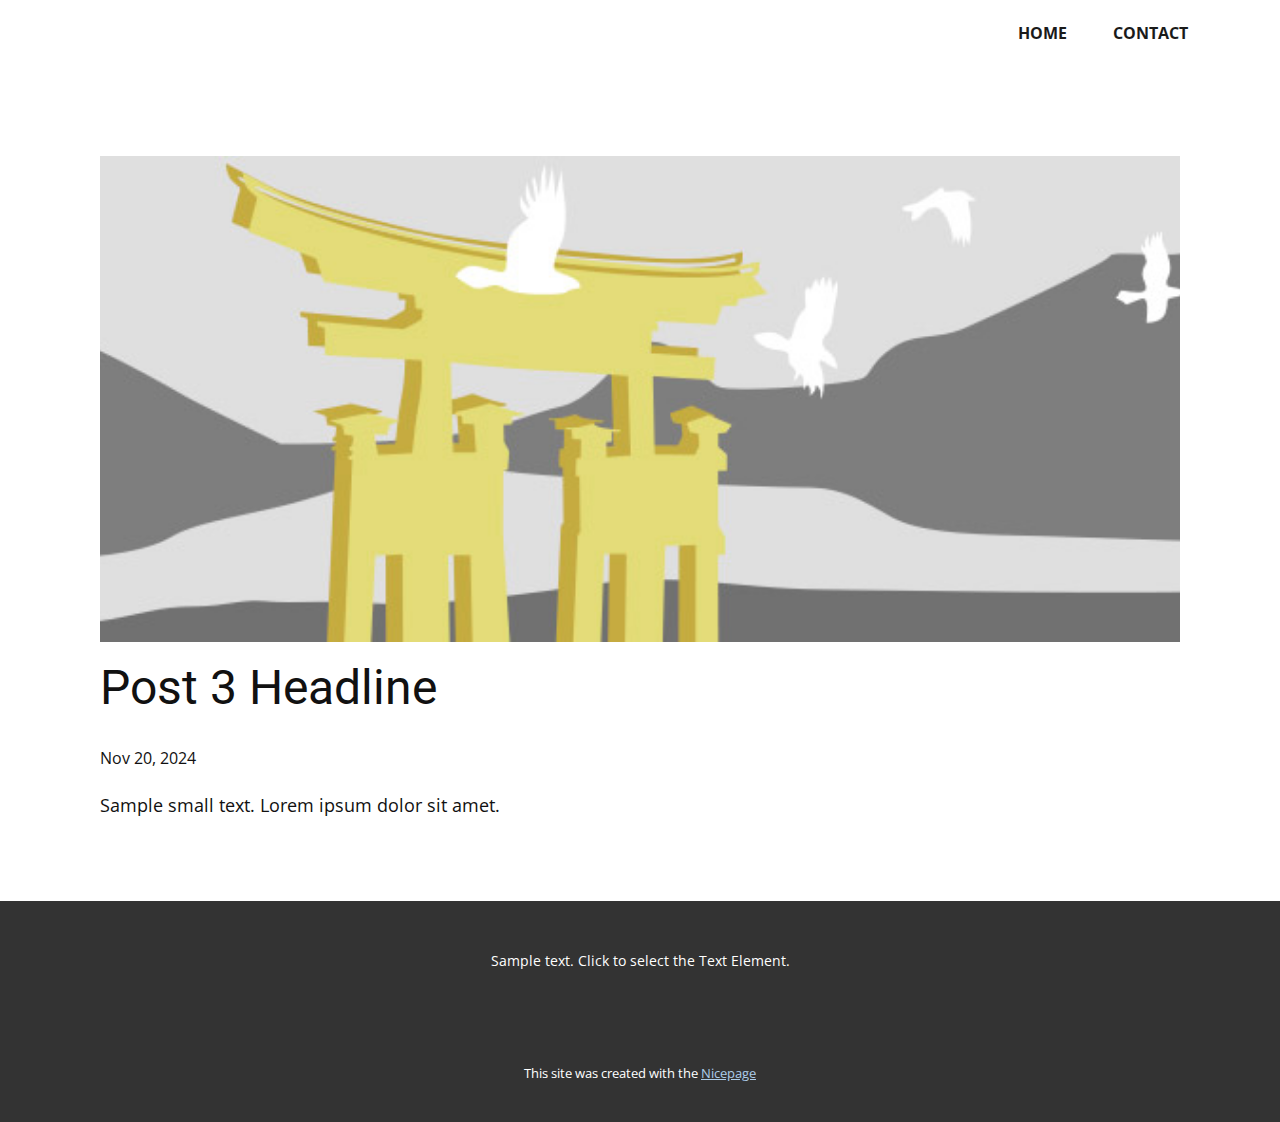
<file: blog/post-2.html>
<!DOCTYPE html>
<html style="font-size: 16px;" lang="en"><head>
    <meta name="viewport" content="width=device-width, initial-scale=1.0">
    <meta charset="utf-8">
    <meta name="keywords" content="Post 1 Headline">
    <meta name="description" content="">
    <title>Post 3 Headline</title>
    <link rel="stylesheet" href="../nicepage.css" media="screen">
<link rel="stylesheet" href="../Post-Template.css" media="screen">
    <script class="u-script" type="text/javascript" src="../jquery-1.9.1.min.js" defer=""></script>
    <script class="u-script" type="text/javascript" src="../nicepage.js" defer=""></script>
    <meta name="generator" content="Nicepage 7.0.5, nicepage.com">
    <link id="u-theme-google-font" rel="stylesheet" href="https://fonts.googleapis.com/css?family=Roboto:100,100i,300,300i,400,400i,500,500i,700,700i,900,900i|Open+Sans:300,300i,400,400i,500,500i,600,600i,700,700i,800,800i">
    
    
    
    <script type="application/ld+json">{
		"@context": "http://schema.org",
		"@type": "Organization",
		"name": ""
}</script>
    <meta name="theme-color" content="#478ac9">
  <meta data-intl-tel-input-cdn-path="intlTelInput/"></head>
  <body data-path-to-root="./" data-include-products="false" class="u-body u-xl-mode" data-lang="en"><header class="u-clearfix u-header u-header" id="sec-8c52"><div class="u-clearfix u-sheet u-valign-middle u-sheet-1">
        <nav class="u-menu u-menu-one-level u-offcanvas u-menu-1">
          <div class="menu-collapse" style="font-size: 1rem; letter-spacing: 0px; font-weight: 700; text-transform: uppercase;">
            <a class="u-button-style u-custom-active-border-color u-custom-border u-custom-border-color u-custom-borders u-custom-hover-border-color u-custom-left-right-menu-spacing u-custom-padding-bottom u-custom-text-active-color u-custom-text-color u-custom-text-hover-color u-custom-top-bottom-menu-spacing u-hamburger-link u-nav-link u-text-active-palette-1-base u-text-hover-palette-2-base" href="#">
              <svg class="u-svg-link" viewBox="0 0 24 24"><use xlink:href="#menu-hamburger"></use></svg>
              <svg class="u-svg-content" version="1.1" id="menu-hamburger" viewBox="0 0 16 16" x="0px" y="0px" xmlns:xlink="http://www.w3.org/1999/xlink" xmlns="http://www.w3.org/2000/svg"><g><rect y="1" width="16" height="2"></rect><rect y="7" width="16" height="2"></rect><rect y="13" width="16" height="2"></rect>
</g></svg>
            </a>
          </div>
          <div class="u-custom-menu u-nav-container">
            <ul class="u-nav u-spacing-2 u-unstyled u-nav-1"><li class="u-nav-item"><a class="u-border-2 u-border-active-grey-90 u-border-hover-grey-50 u-button-style u-nav-link u-text-active-grey-90 u-text-grey-90 u-text-hover-grey-90" href="#" style="padding: 10px 20px;">Home</a>
</li><li class="u-nav-item"><a class="u-border-2 u-border-active-grey-90 u-border-hover-grey-50 u-button-style u-nav-link u-text-active-grey-90 u-text-grey-90 u-text-hover-grey-90" href="https://wa.me/+21271465148" style="padding: 10px 20px;">contact</a>
</li></ul>
          </div>
          <div class="u-custom-menu u-nav-container-collapse">
            <div class="u-black u-container-style u-inner-container-layout u-opacity u-opacity-95 u-sidenav">
              <div class="u-inner-container-layout u-sidenav-overflow">
                <div class="u-menu-close"></div>
                <ul class="u-align-center u-nav u-popupmenu-items u-unstyled u-nav-2"><li class="u-nav-item"><a class="u-button-style u-nav-link" href="#">Home</a>
</li><li class="u-nav-item"><a class="u-button-style u-nav-link" href="https://wa.me/+21271465148">contact</a>
</li></ul>
              </div>
            </div>
            <div class="u-black u-menu-overlay u-opacity u-opacity-70"></div>
          </div>
        </nav>
      </div></header>
    <section class="u-align-center u-clearfix u-section-1" id="sec-a401">
      <div class="u-clearfix u-sheet u-valign-middle-md u-valign-middle-sm u-valign-middle-xs u-sheet-1"><!--post_details--><!--post_details_options_json--><!--{"source":""}--><!--/post_details_options_json--><!--blog_post-->
        <div class="u-container-style u-expanded-width u-post-details u-post-details-1">
          <div class="u-container-layout u-valign-middle u-container-layout-1"><!--blog_post_image-->
            <img alt="" class="u-blog-control u-expanded-width u-image u-image-default u-image-1" src="../images/8ad73f3c.jpeg"><!--/blog_post_image--><!--blog_post_header-->
            <h2 class="u-blog-control u-text u-text-1">Post 3 Headline</h2><!--/blog_post_header--><!--blog_post_metadata-->
            <div class="u-blog-control u-metadata u-metadata-1"><!--blog_post_metadata_date-->
              <span class="u-meta-date u-meta-icon">Nov 20, 2024</span><!--/blog_post_metadata_date--><!--blog_post_metadata_category-->
              <!--/blog_post_metadata_category--><!--blog_post_metadata_comments-->
              <!--/blog_post_metadata_comments-->
            </div><!--/blog_post_metadata--><!--blog_post_content-->
            <div class="u-align-justify u-blog-control u-post-content u-text u-text-2 fr-view">
  <p>Sample small text. Lorem ipsum dolor sit amet.</p>
  </div><!--/blog_post_content-->
          </div>
        </div><!--/blog_post--><!--/post_details-->
      </div>
    </section>
    
    
    
    <footer class="u-align-center u-clearfix u-container-align-center u-footer u-grey-80 u-footer" id="sec-5be5"><div class="u-clearfix u-sheet u-sheet-1">
        <p class="u-small-text u-text u-text-variant u-text-1">Sample text. Click to select the Text Element.</p>
      </div></footer>
    <section class="u-backlink u-clearfix u-grey-80">
      <p class="u-text">
        <span>This site was created with the </span>
        <a class="u-link" href="https://nicepage.com/" target="_blank" rel="nofollow">
          <span>Nicepage</span>
        </a>
      </p>
    </section>
  
</body></html>
</file>
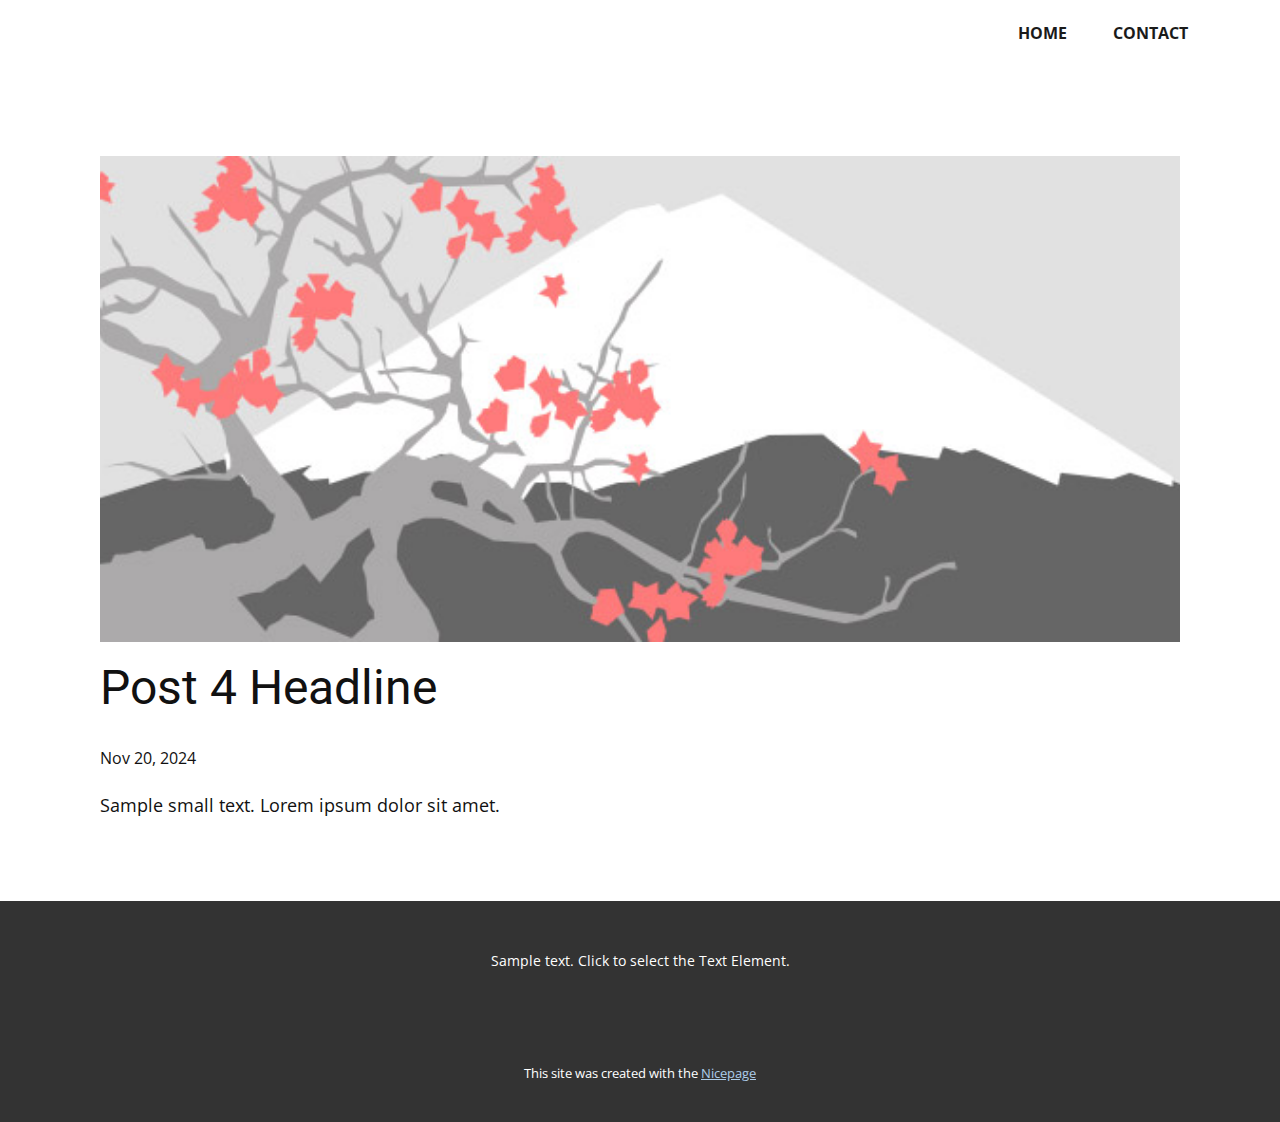
<file: blog/post-3.html>
<!DOCTYPE html>
<html style="font-size: 16px;" lang="en"><head>
    <meta name="viewport" content="width=device-width, initial-scale=1.0">
    <meta charset="utf-8">
    <meta name="keywords" content="Post 1 Headline">
    <meta name="description" content="">
    <title>Post 4 Headline</title>
    <link rel="stylesheet" href="../nicepage.css" media="screen">
<link rel="stylesheet" href="../Post-Template.css" media="screen">
    <script class="u-script" type="text/javascript" src="../jquery-1.9.1.min.js" defer=""></script>
    <script class="u-script" type="text/javascript" src="../nicepage.js" defer=""></script>
    <meta name="generator" content="Nicepage 7.0.5, nicepage.com">
    <link id="u-theme-google-font" rel="stylesheet" href="https://fonts.googleapis.com/css?family=Roboto:100,100i,300,300i,400,400i,500,500i,700,700i,900,900i|Open+Sans:300,300i,400,400i,500,500i,600,600i,700,700i,800,800i">
    
    
    
    <script type="application/ld+json">{
		"@context": "http://schema.org",
		"@type": "Organization",
		"name": ""
}</script>
    <meta name="theme-color" content="#478ac9">
  <meta data-intl-tel-input-cdn-path="intlTelInput/"></head>
  <body data-path-to-root="./" data-include-products="false" class="u-body u-xl-mode" data-lang="en"><header class="u-clearfix u-header u-header" id="sec-8c52"><div class="u-clearfix u-sheet u-valign-middle u-sheet-1">
        <nav class="u-menu u-menu-one-level u-offcanvas u-menu-1">
          <div class="menu-collapse" style="font-size: 1rem; letter-spacing: 0px; font-weight: 700; text-transform: uppercase;">
            <a class="u-button-style u-custom-active-border-color u-custom-border u-custom-border-color u-custom-borders u-custom-hover-border-color u-custom-left-right-menu-spacing u-custom-padding-bottom u-custom-text-active-color u-custom-text-color u-custom-text-hover-color u-custom-top-bottom-menu-spacing u-hamburger-link u-nav-link u-text-active-palette-1-base u-text-hover-palette-2-base" href="#">
              <svg class="u-svg-link" viewBox="0 0 24 24"><use xlink:href="#menu-hamburger"></use></svg>
              <svg class="u-svg-content" version="1.1" id="menu-hamburger" viewBox="0 0 16 16" x="0px" y="0px" xmlns:xlink="http://www.w3.org/1999/xlink" xmlns="http://www.w3.org/2000/svg"><g><rect y="1" width="16" height="2"></rect><rect y="7" width="16" height="2"></rect><rect y="13" width="16" height="2"></rect>
</g></svg>
            </a>
          </div>
          <div class="u-custom-menu u-nav-container">
            <ul class="u-nav u-spacing-2 u-unstyled u-nav-1"><li class="u-nav-item"><a class="u-border-2 u-border-active-grey-90 u-border-hover-grey-50 u-button-style u-nav-link u-text-active-grey-90 u-text-grey-90 u-text-hover-grey-90" href="#" style="padding: 10px 20px;">Home</a>
</li><li class="u-nav-item"><a class="u-border-2 u-border-active-grey-90 u-border-hover-grey-50 u-button-style u-nav-link u-text-active-grey-90 u-text-grey-90 u-text-hover-grey-90" href="https://wa.me/+21271465148" style="padding: 10px 20px;">contact</a>
</li></ul>
          </div>
          <div class="u-custom-menu u-nav-container-collapse">
            <div class="u-black u-container-style u-inner-container-layout u-opacity u-opacity-95 u-sidenav">
              <div class="u-inner-container-layout u-sidenav-overflow">
                <div class="u-menu-close"></div>
                <ul class="u-align-center u-nav u-popupmenu-items u-unstyled u-nav-2"><li class="u-nav-item"><a class="u-button-style u-nav-link" href="#">Home</a>
</li><li class="u-nav-item"><a class="u-button-style u-nav-link" href="https://wa.me/+21271465148">contact</a>
</li></ul>
              </div>
            </div>
            <div class="u-black u-menu-overlay u-opacity u-opacity-70"></div>
          </div>
        </nav>
      </div></header>
    <section class="u-align-center u-clearfix u-section-1" id="sec-a401">
      <div class="u-clearfix u-sheet u-valign-middle-md u-valign-middle-sm u-valign-middle-xs u-sheet-1"><!--post_details--><!--post_details_options_json--><!--{"source":""}--><!--/post_details_options_json--><!--blog_post-->
        <div class="u-container-style u-expanded-width u-post-details u-post-details-1">
          <div class="u-container-layout u-valign-middle u-container-layout-1"><!--blog_post_image-->
            <img alt="" class="u-blog-control u-expanded-width u-image u-image-default u-image-1" src="../images/0fd3416c.jpeg"><!--/blog_post_image--><!--blog_post_header-->
            <h2 class="u-blog-control u-text u-text-1">Post 4 Headline</h2><!--/blog_post_header--><!--blog_post_metadata-->
            <div class="u-blog-control u-metadata u-metadata-1"><!--blog_post_metadata_date-->
              <span class="u-meta-date u-meta-icon">Nov 20, 2024</span><!--/blog_post_metadata_date--><!--blog_post_metadata_category-->
              <!--/blog_post_metadata_category--><!--blog_post_metadata_comments-->
              <!--/blog_post_metadata_comments-->
            </div><!--/blog_post_metadata--><!--blog_post_content-->
            <div class="u-align-justify u-blog-control u-post-content u-text u-text-2 fr-view">
  <p>Sample small text. Lorem ipsum dolor sit amet.</p>
  </div><!--/blog_post_content-->
          </div>
        </div><!--/blog_post--><!--/post_details-->
      </div>
    </section>
    
    
    
    <footer class="u-align-center u-clearfix u-container-align-center u-footer u-grey-80 u-footer" id="sec-5be5"><div class="u-clearfix u-sheet u-sheet-1">
        <p class="u-small-text u-text u-text-variant u-text-1">Sample text. Click to select the Text Element.</p>
      </div></footer>
    <section class="u-backlink u-clearfix u-grey-80">
      <p class="u-text">
        <span>This site was created with the </span>
        <a class="u-link" href="https://nicepage.com/" target="_blank" rel="nofollow">
          <span>Nicepage</span>
        </a>
      </p>
    </section>
  
</body></html>
</file>
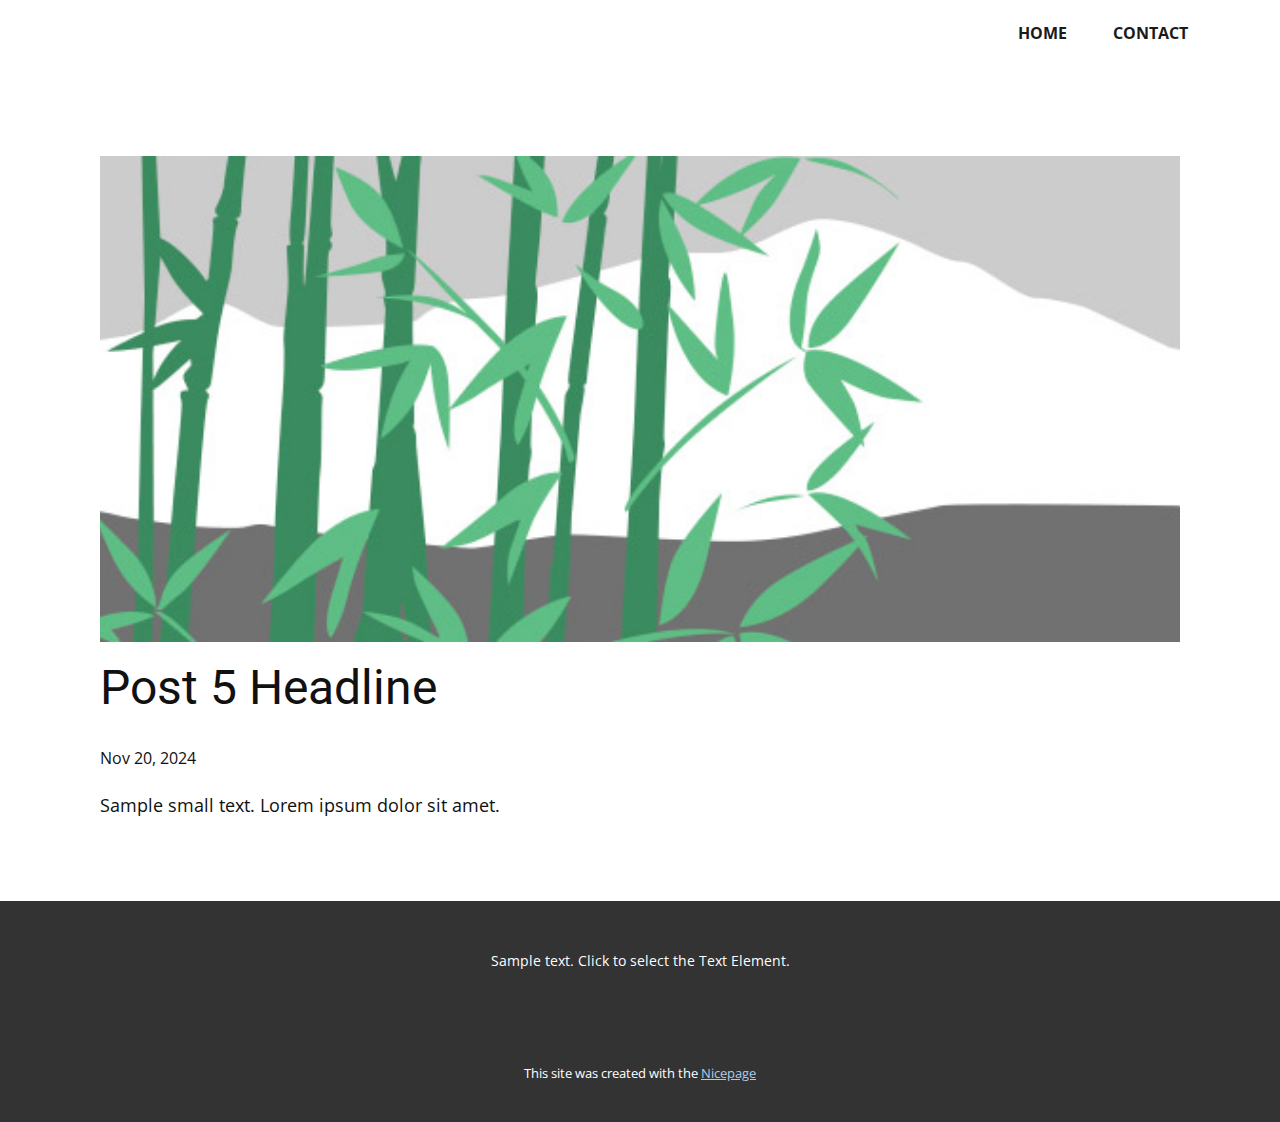
<file: blog/post-4.html>
<!DOCTYPE html>
<html style="font-size: 16px;" lang="en"><head>
    <meta name="viewport" content="width=device-width, initial-scale=1.0">
    <meta charset="utf-8">
    <meta name="keywords" content="Post 1 Headline">
    <meta name="description" content="">
    <title>Post 5 Headline</title>
    <link rel="stylesheet" href="../nicepage.css" media="screen">
<link rel="stylesheet" href="../Post-Template.css" media="screen">
    <script class="u-script" type="text/javascript" src="../jquery-1.9.1.min.js" defer=""></script>
    <script class="u-script" type="text/javascript" src="../nicepage.js" defer=""></script>
    <meta name="generator" content="Nicepage 7.0.5, nicepage.com">
    <link id="u-theme-google-font" rel="stylesheet" href="https://fonts.googleapis.com/css?family=Roboto:100,100i,300,300i,400,400i,500,500i,700,700i,900,900i|Open+Sans:300,300i,400,400i,500,500i,600,600i,700,700i,800,800i">
    
    
    
    <script type="application/ld+json">{
		"@context": "http://schema.org",
		"@type": "Organization",
		"name": ""
}</script>
    <meta name="theme-color" content="#478ac9">
  <meta data-intl-tel-input-cdn-path="intlTelInput/"></head>
  <body data-path-to-root="./" data-include-products="false" class="u-body u-xl-mode" data-lang="en"><header class="u-clearfix u-header u-header" id="sec-8c52"><div class="u-clearfix u-sheet u-valign-middle u-sheet-1">
        <nav class="u-menu u-menu-one-level u-offcanvas u-menu-1">
          <div class="menu-collapse" style="font-size: 1rem; letter-spacing: 0px; font-weight: 700; text-transform: uppercase;">
            <a class="u-button-style u-custom-active-border-color u-custom-border u-custom-border-color u-custom-borders u-custom-hover-border-color u-custom-left-right-menu-spacing u-custom-padding-bottom u-custom-text-active-color u-custom-text-color u-custom-text-hover-color u-custom-top-bottom-menu-spacing u-hamburger-link u-nav-link u-text-active-palette-1-base u-text-hover-palette-2-base" href="#">
              <svg class="u-svg-link" viewBox="0 0 24 24"><use xlink:href="#menu-hamburger"></use></svg>
              <svg class="u-svg-content" version="1.1" id="menu-hamburger" viewBox="0 0 16 16" x="0px" y="0px" xmlns:xlink="http://www.w3.org/1999/xlink" xmlns="http://www.w3.org/2000/svg"><g><rect y="1" width="16" height="2"></rect><rect y="7" width="16" height="2"></rect><rect y="13" width="16" height="2"></rect>
</g></svg>
            </a>
          </div>
          <div class="u-custom-menu u-nav-container">
            <ul class="u-nav u-spacing-2 u-unstyled u-nav-1"><li class="u-nav-item"><a class="u-border-2 u-border-active-grey-90 u-border-hover-grey-50 u-button-style u-nav-link u-text-active-grey-90 u-text-grey-90 u-text-hover-grey-90" href="#" style="padding: 10px 20px;">Home</a>
</li><li class="u-nav-item"><a class="u-border-2 u-border-active-grey-90 u-border-hover-grey-50 u-button-style u-nav-link u-text-active-grey-90 u-text-grey-90 u-text-hover-grey-90" href="https://wa.me/+21271465148" style="padding: 10px 20px;">contact</a>
</li></ul>
          </div>
          <div class="u-custom-menu u-nav-container-collapse">
            <div class="u-black u-container-style u-inner-container-layout u-opacity u-opacity-95 u-sidenav">
              <div class="u-inner-container-layout u-sidenav-overflow">
                <div class="u-menu-close"></div>
                <ul class="u-align-center u-nav u-popupmenu-items u-unstyled u-nav-2"><li class="u-nav-item"><a class="u-button-style u-nav-link" href="#">Home</a>
</li><li class="u-nav-item"><a class="u-button-style u-nav-link" href="https://wa.me/+21271465148">contact</a>
</li></ul>
              </div>
            </div>
            <div class="u-black u-menu-overlay u-opacity u-opacity-70"></div>
          </div>
        </nav>
      </div></header>
    <section class="u-align-center u-clearfix u-section-1" id="sec-a401">
      <div class="u-clearfix u-sheet u-valign-middle-md u-valign-middle-sm u-valign-middle-xs u-sheet-1"><!--post_details--><!--post_details_options_json--><!--{"source":""}--><!--/post_details_options_json--><!--blog_post-->
        <div class="u-container-style u-expanded-width u-post-details u-post-details-1">
          <div class="u-container-layout u-valign-middle u-container-layout-1"><!--blog_post_image-->
            <img alt="" class="u-blog-control u-expanded-width u-image u-image-default u-image-1" src="../images/68f64b9d.jpeg"><!--/blog_post_image--><!--blog_post_header-->
            <h2 class="u-blog-control u-text u-text-1">Post 5 Headline</h2><!--/blog_post_header--><!--blog_post_metadata-->
            <div class="u-blog-control u-metadata u-metadata-1"><!--blog_post_metadata_date-->
              <span class="u-meta-date u-meta-icon">Nov 20, 2024</span><!--/blog_post_metadata_date--><!--blog_post_metadata_category-->
              <!--/blog_post_metadata_category--><!--blog_post_metadata_comments-->
              <!--/blog_post_metadata_comments-->
            </div><!--/blog_post_metadata--><!--blog_post_content-->
            <div class="u-align-justify u-blog-control u-post-content u-text u-text-2 fr-view">
  <p>Sample small text. Lorem ipsum dolor sit amet.</p>
  </div><!--/blog_post_content-->
          </div>
        </div><!--/blog_post--><!--/post_details-->
      </div>
    </section>
    
    
    
    <footer class="u-align-center u-clearfix u-container-align-center u-footer u-grey-80 u-footer" id="sec-5be5"><div class="u-clearfix u-sheet u-sheet-1">
        <p class="u-small-text u-text u-text-variant u-text-1">Sample text. Click to select the Text Element.</p>
      </div></footer>
    <section class="u-backlink u-clearfix u-grey-80">
      <p class="u-text">
        <span>This site was created with the </span>
        <a class="u-link" href="https://nicepage.com/" target="_blank" rel="nofollow">
          <span>Nicepage</span>
        </a>
      </p>
    </section>
  
</body></html>
</file>
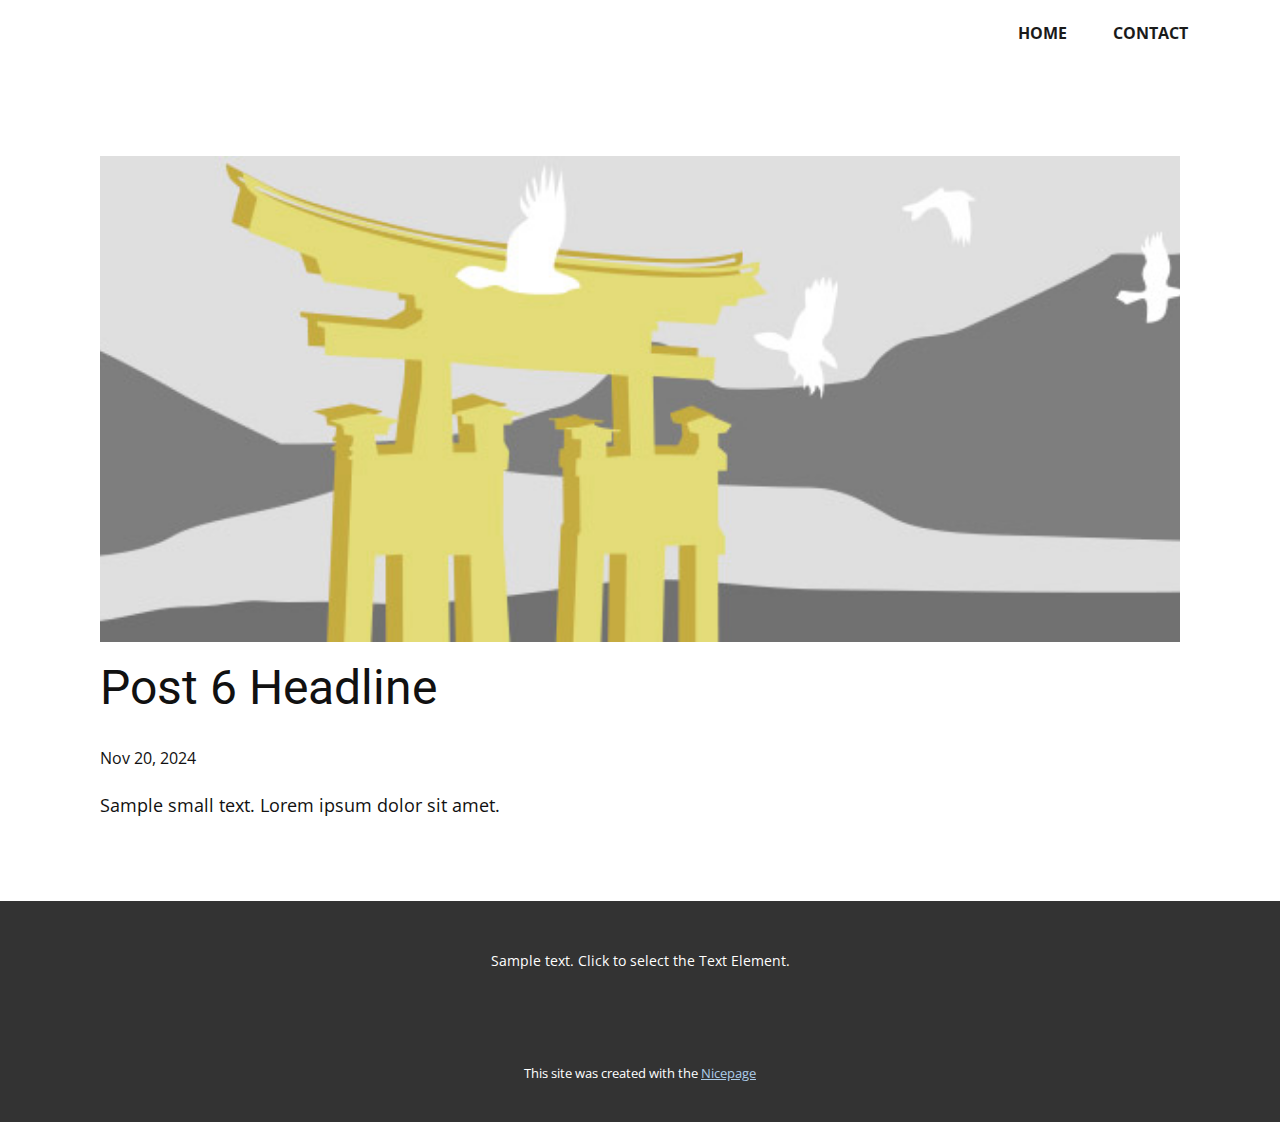
<file: blog/post-5.html>
<!DOCTYPE html>
<html style="font-size: 16px;" lang="en"><head>
    <meta name="viewport" content="width=device-width, initial-scale=1.0">
    <meta charset="utf-8">
    <meta name="keywords" content="Post 1 Headline">
    <meta name="description" content="">
    <title>Post 6 Headline</title>
    <link rel="stylesheet" href="../nicepage.css" media="screen">
<link rel="stylesheet" href="../Post-Template.css" media="screen">
    <script class="u-script" type="text/javascript" src="../jquery-1.9.1.min.js" defer=""></script>
    <script class="u-script" type="text/javascript" src="../nicepage.js" defer=""></script>
    <meta name="generator" content="Nicepage 7.0.5, nicepage.com">
    <link id="u-theme-google-font" rel="stylesheet" href="https://fonts.googleapis.com/css?family=Roboto:100,100i,300,300i,400,400i,500,500i,700,700i,900,900i|Open+Sans:300,300i,400,400i,500,500i,600,600i,700,700i,800,800i">
    
    
    
    <script type="application/ld+json">{
		"@context": "http://schema.org",
		"@type": "Organization",
		"name": ""
}</script>
    <meta name="theme-color" content="#478ac9">
  <meta data-intl-tel-input-cdn-path="intlTelInput/"></head>
  <body data-path-to-root="./" data-include-products="false" class="u-body u-xl-mode" data-lang="en"><header class="u-clearfix u-header u-header" id="sec-8c52"><div class="u-clearfix u-sheet u-valign-middle u-sheet-1">
        <nav class="u-menu u-menu-one-level u-offcanvas u-menu-1">
          <div class="menu-collapse" style="font-size: 1rem; letter-spacing: 0px; font-weight: 700; text-transform: uppercase;">
            <a class="u-button-style u-custom-active-border-color u-custom-border u-custom-border-color u-custom-borders u-custom-hover-border-color u-custom-left-right-menu-spacing u-custom-padding-bottom u-custom-text-active-color u-custom-text-color u-custom-text-hover-color u-custom-top-bottom-menu-spacing u-hamburger-link u-nav-link u-text-active-palette-1-base u-text-hover-palette-2-base" href="#">
              <svg class="u-svg-link" viewBox="0 0 24 24"><use xlink:href="#menu-hamburger"></use></svg>
              <svg class="u-svg-content" version="1.1" id="menu-hamburger" viewBox="0 0 16 16" x="0px" y="0px" xmlns:xlink="http://www.w3.org/1999/xlink" xmlns="http://www.w3.org/2000/svg"><g><rect y="1" width="16" height="2"></rect><rect y="7" width="16" height="2"></rect><rect y="13" width="16" height="2"></rect>
</g></svg>
            </a>
          </div>
          <div class="u-custom-menu u-nav-container">
            <ul class="u-nav u-spacing-2 u-unstyled u-nav-1"><li class="u-nav-item"><a class="u-border-2 u-border-active-grey-90 u-border-hover-grey-50 u-button-style u-nav-link u-text-active-grey-90 u-text-grey-90 u-text-hover-grey-90" href="#" style="padding: 10px 20px;">Home</a>
</li><li class="u-nav-item"><a class="u-border-2 u-border-active-grey-90 u-border-hover-grey-50 u-button-style u-nav-link u-text-active-grey-90 u-text-grey-90 u-text-hover-grey-90" href="https://wa.me/+21271465148" style="padding: 10px 20px;">contact</a>
</li></ul>
          </div>
          <div class="u-custom-menu u-nav-container-collapse">
            <div class="u-black u-container-style u-inner-container-layout u-opacity u-opacity-95 u-sidenav">
              <div class="u-inner-container-layout u-sidenav-overflow">
                <div class="u-menu-close"></div>
                <ul class="u-align-center u-nav u-popupmenu-items u-unstyled u-nav-2"><li class="u-nav-item"><a class="u-button-style u-nav-link" href="#">Home</a>
</li><li class="u-nav-item"><a class="u-button-style u-nav-link" href="https://wa.me/+21271465148">contact</a>
</li></ul>
              </div>
            </div>
            <div class="u-black u-menu-overlay u-opacity u-opacity-70"></div>
          </div>
        </nav>
      </div></header>
    <section class="u-align-center u-clearfix u-section-1" id="sec-a401">
      <div class="u-clearfix u-sheet u-valign-middle-md u-valign-middle-sm u-valign-middle-xs u-sheet-1"><!--post_details--><!--post_details_options_json--><!--{"source":""}--><!--/post_details_options_json--><!--blog_post-->
        <div class="u-container-style u-expanded-width u-post-details u-post-details-1">
          <div class="u-container-layout u-valign-middle u-container-layout-1"><!--blog_post_image-->
            <img alt="" class="u-blog-control u-expanded-width u-image u-image-default u-image-1" src="../images/8ad73f3c.jpeg"><!--/blog_post_image--><!--blog_post_header-->
            <h2 class="u-blog-control u-text u-text-1">Post 6 Headline</h2><!--/blog_post_header--><!--blog_post_metadata-->
            <div class="u-blog-control u-metadata u-metadata-1"><!--blog_post_metadata_date-->
              <span class="u-meta-date u-meta-icon">Nov 20, 2024</span><!--/blog_post_metadata_date--><!--blog_post_metadata_category-->
              <!--/blog_post_metadata_category--><!--blog_post_metadata_comments-->
              <!--/blog_post_metadata_comments-->
            </div><!--/blog_post_metadata--><!--blog_post_content-->
            <div class="u-align-justify u-blog-control u-post-content u-text u-text-2 fr-view">
  <p>Sample small text. Lorem ipsum dolor sit amet.</p>
  </div><!--/blog_post_content-->
          </div>
        </div><!--/blog_post--><!--/post_details-->
      </div>
    </section>
    
    
    
    <footer class="u-align-center u-clearfix u-container-align-center u-footer u-grey-80 u-footer" id="sec-5be5"><div class="u-clearfix u-sheet u-sheet-1">
        <p class="u-small-text u-text u-text-variant u-text-1">Sample text. Click to select the Text Element.</p>
      </div></footer>
    <section class="u-backlink u-clearfix u-grey-80">
      <p class="u-text">
        <span>This site was created with the </span>
        <a class="u-link" href="https://nicepage.com/" target="_blank" rel="nofollow">
          <span>Nicepage</span>
        </a>
      </p>
    </section>
  
</body></html>
</file>
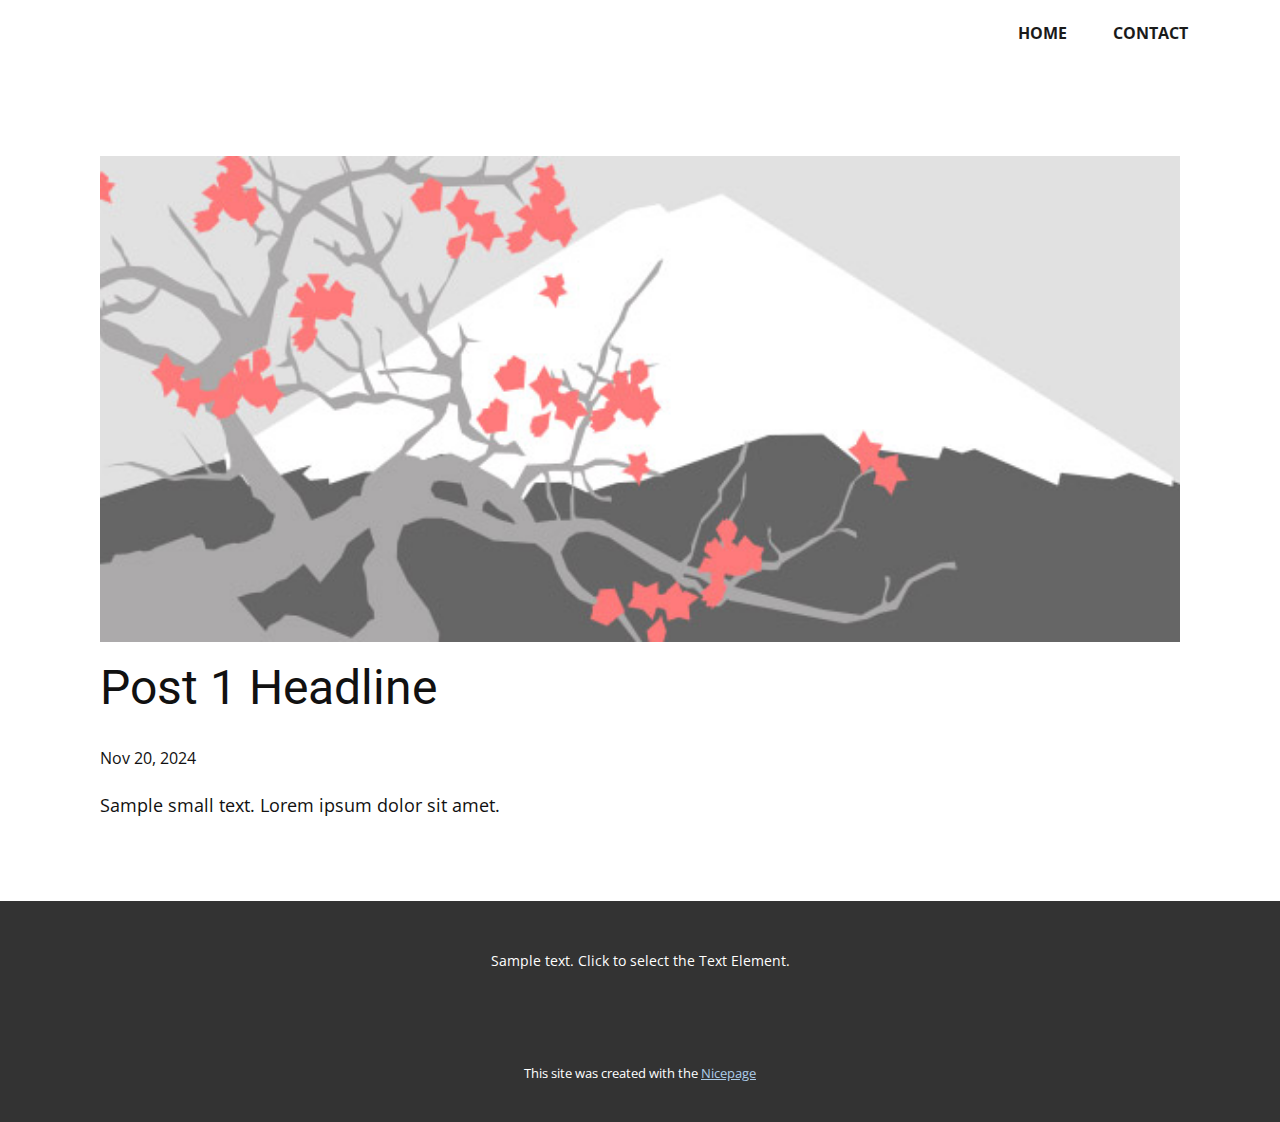
<file: blog/post.html>
<!DOCTYPE html>
<html style="font-size: 16px;" lang="en"><head>
    <meta name="viewport" content="width=device-width, initial-scale=1.0">
    <meta charset="utf-8">
    <meta name="keywords" content="Post 1 Headline">
    <meta name="description" content="">
    <title>Post 1 Headline</title>
    <link rel="stylesheet" href="../nicepage.css" media="screen">
<link rel="stylesheet" href="../Post-Template.css" media="screen">
    <script class="u-script" type="text/javascript" src="../jquery-1.9.1.min.js" defer=""></script>
    <script class="u-script" type="text/javascript" src="../nicepage.js" defer=""></script>
    <meta name="generator" content="Nicepage 7.0.5, nicepage.com">
    <link id="u-theme-google-font" rel="stylesheet" href="https://fonts.googleapis.com/css?family=Roboto:100,100i,300,300i,400,400i,500,500i,700,700i,900,900i|Open+Sans:300,300i,400,400i,500,500i,600,600i,700,700i,800,800i">
    
    
    
    <script type="application/ld+json">{
		"@context": "http://schema.org",
		"@type": "Organization",
		"name": ""
}</script>
    <meta name="theme-color" content="#478ac9">
  <meta data-intl-tel-input-cdn-path="intlTelInput/"></head>
  <body data-path-to-root="./" data-include-products="false" class="u-body u-xl-mode" data-lang="en"><header class="u-clearfix u-header u-header" id="sec-8c52"><div class="u-clearfix u-sheet u-valign-middle u-sheet-1">
        <nav class="u-menu u-menu-one-level u-offcanvas u-menu-1">
          <div class="menu-collapse" style="font-size: 1rem; letter-spacing: 0px; font-weight: 700; text-transform: uppercase;">
            <a class="u-button-style u-custom-active-border-color u-custom-border u-custom-border-color u-custom-borders u-custom-hover-border-color u-custom-left-right-menu-spacing u-custom-padding-bottom u-custom-text-active-color u-custom-text-color u-custom-text-hover-color u-custom-top-bottom-menu-spacing u-hamburger-link u-nav-link u-text-active-palette-1-base u-text-hover-palette-2-base" href="#">
              <svg class="u-svg-link" viewBox="0 0 24 24"><use xlink:href="#menu-hamburger"></use></svg>
              <svg class="u-svg-content" version="1.1" id="menu-hamburger" viewBox="0 0 16 16" x="0px" y="0px" xmlns:xlink="http://www.w3.org/1999/xlink" xmlns="http://www.w3.org/2000/svg"><g><rect y="1" width="16" height="2"></rect><rect y="7" width="16" height="2"></rect><rect y="13" width="16" height="2"></rect>
</g></svg>
            </a>
          </div>
          <div class="u-custom-menu u-nav-container">
            <ul class="u-nav u-spacing-2 u-unstyled u-nav-1"><li class="u-nav-item"><a class="u-border-2 u-border-active-grey-90 u-border-hover-grey-50 u-button-style u-nav-link u-text-active-grey-90 u-text-grey-90 u-text-hover-grey-90" href="#" style="padding: 10px 20px;">Home</a>
</li><li class="u-nav-item"><a class="u-border-2 u-border-active-grey-90 u-border-hover-grey-50 u-button-style u-nav-link u-text-active-grey-90 u-text-grey-90 u-text-hover-grey-90" href="https://wa.me/+21271465148" style="padding: 10px 20px;">contact</a>
</li></ul>
          </div>
          <div class="u-custom-menu u-nav-container-collapse">
            <div class="u-black u-container-style u-inner-container-layout u-opacity u-opacity-95 u-sidenav">
              <div class="u-inner-container-layout u-sidenav-overflow">
                <div class="u-menu-close"></div>
                <ul class="u-align-center u-nav u-popupmenu-items u-unstyled u-nav-2"><li class="u-nav-item"><a class="u-button-style u-nav-link" href="#">Home</a>
</li><li class="u-nav-item"><a class="u-button-style u-nav-link" href="https://wa.me/+21271465148">contact</a>
</li></ul>
              </div>
            </div>
            <div class="u-black u-menu-overlay u-opacity u-opacity-70"></div>
          </div>
        </nav>
      </div></header>
    <section class="u-align-center u-clearfix u-section-1" id="sec-a401">
      <div class="u-clearfix u-sheet u-valign-middle-md u-valign-middle-sm u-valign-middle-xs u-sheet-1"><!--post_details--><!--post_details_options_json--><!--{"source":""}--><!--/post_details_options_json--><!--blog_post-->
        <div class="u-container-style u-expanded-width u-post-details u-post-details-1">
          <div class="u-container-layout u-valign-middle u-container-layout-1"><!--blog_post_image-->
            <img alt="" class="u-blog-control u-expanded-width u-image u-image-default u-image-1" src="../images/0fd3416c.jpeg"><!--/blog_post_image--><!--blog_post_header-->
            <h2 class="u-blog-control u-text u-text-1">Post 1 Headline</h2><!--/blog_post_header--><!--blog_post_metadata-->
            <div class="u-blog-control u-metadata u-metadata-1"><!--blog_post_metadata_date-->
              <span class="u-meta-date u-meta-icon">Nov 20, 2024</span><!--/blog_post_metadata_date--><!--blog_post_metadata_category-->
              <!--/blog_post_metadata_category--><!--blog_post_metadata_comments-->
              <!--/blog_post_metadata_comments-->
            </div><!--/blog_post_metadata--><!--blog_post_content-->
            <div class="u-align-justify u-blog-control u-post-content u-text u-text-2 fr-view">
  <p>Sample small text. Lorem ipsum dolor sit amet.</p>
  </div><!--/blog_post_content-->
          </div>
        </div><!--/blog_post--><!--/post_details-->
      </div>
    </section>
    
    
    
    <footer class="u-align-center u-clearfix u-container-align-center u-footer u-grey-80 u-footer" id="sec-5be5"><div class="u-clearfix u-sheet u-sheet-1">
        <p class="u-small-text u-text u-text-variant u-text-1">Sample text. Click to select the Text Element.</p>
      </div></footer>
    <section class="u-backlink u-clearfix u-grey-80">
      <p class="u-text">
        <span>This site was created with the </span>
        <a class="u-link" href="https://nicepage.com/" target="_blank" rel="nofollow">
          <span>Nicepage</span>
        </a>
      </p>
    </section>
  
</body></html>
</file>
